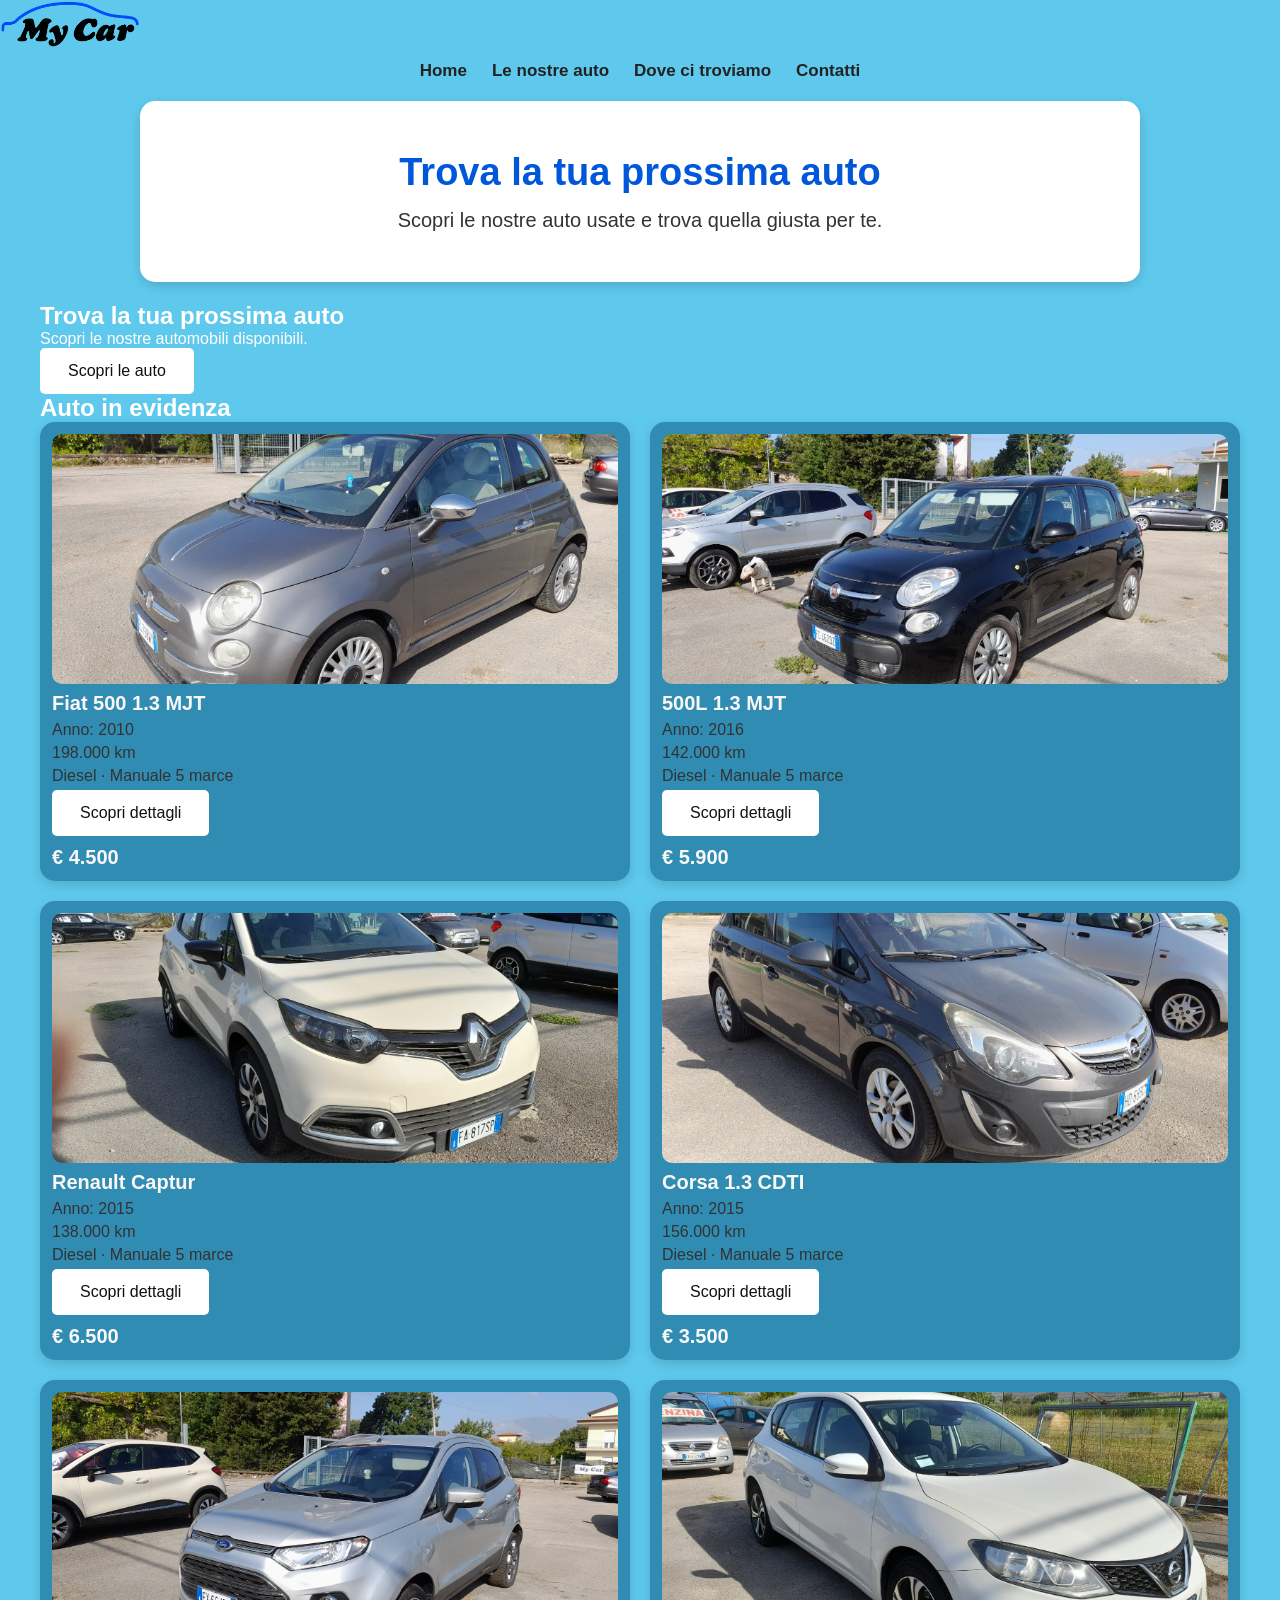
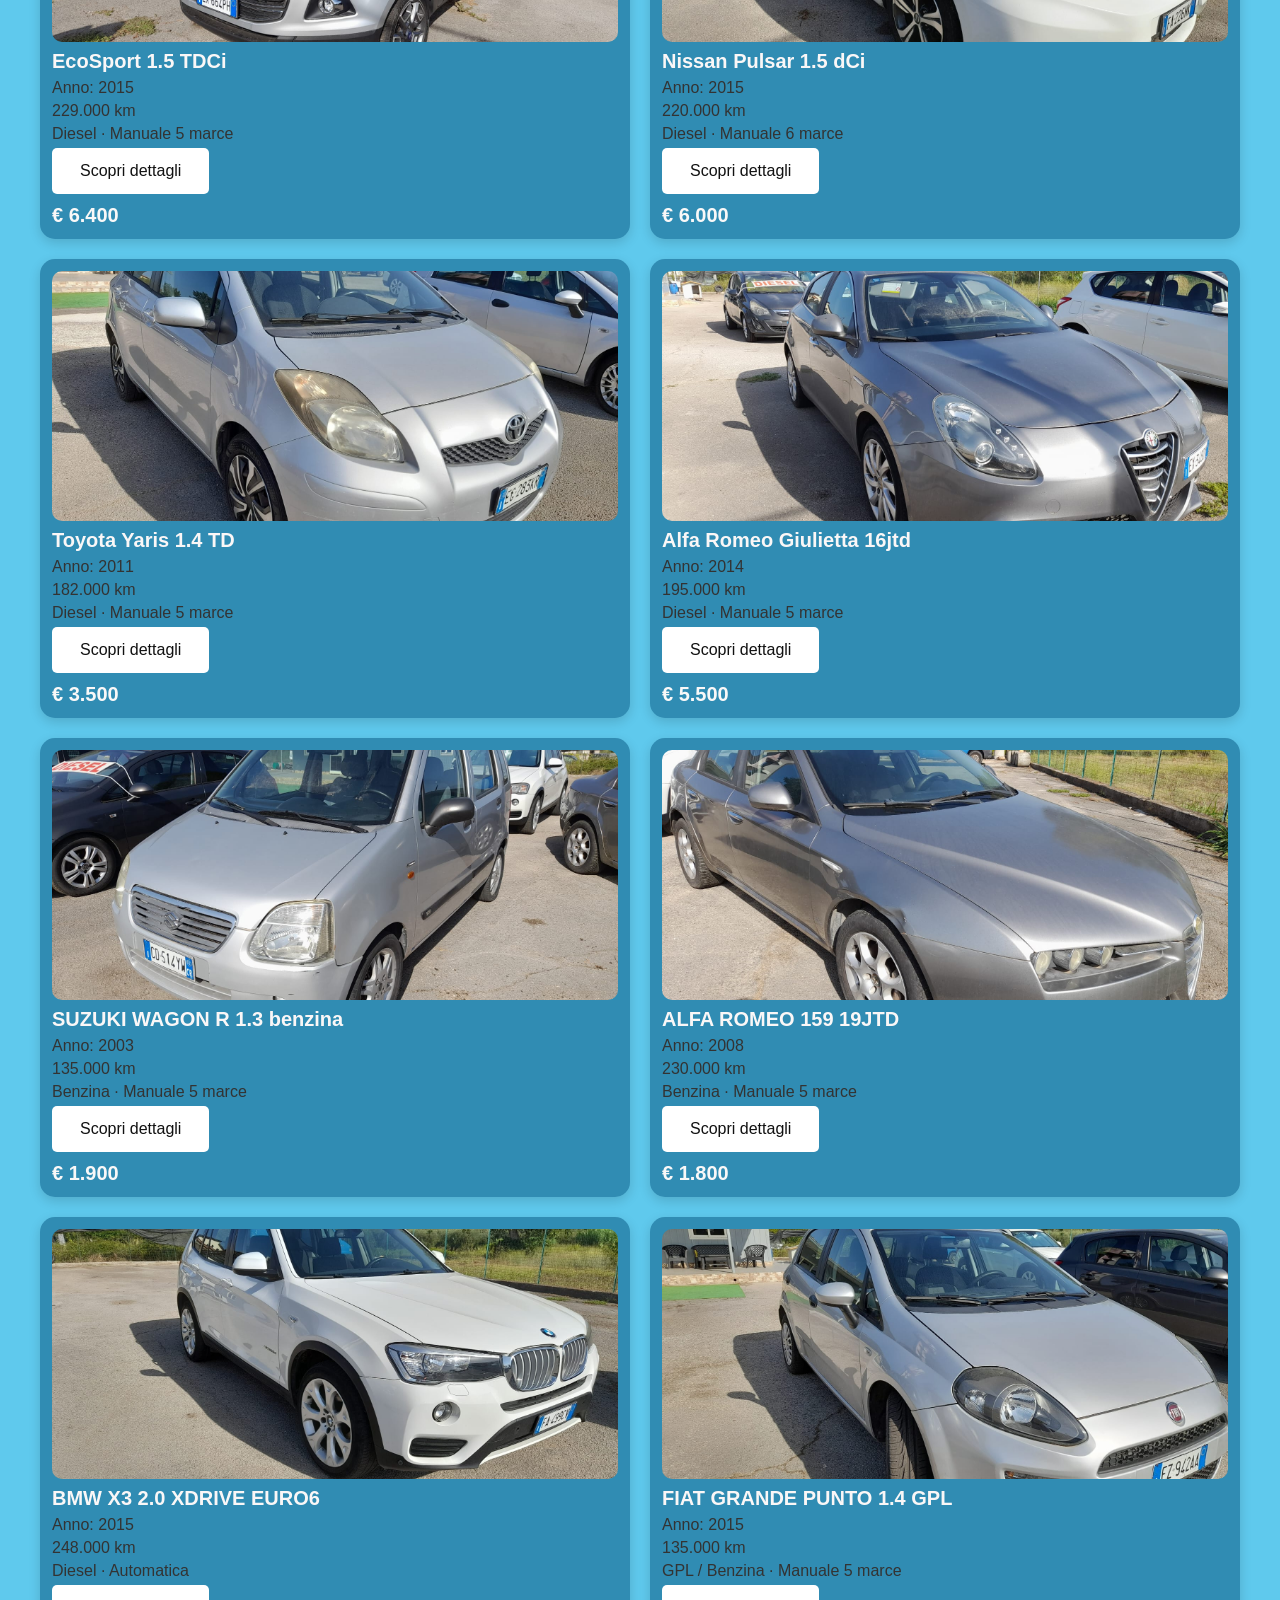
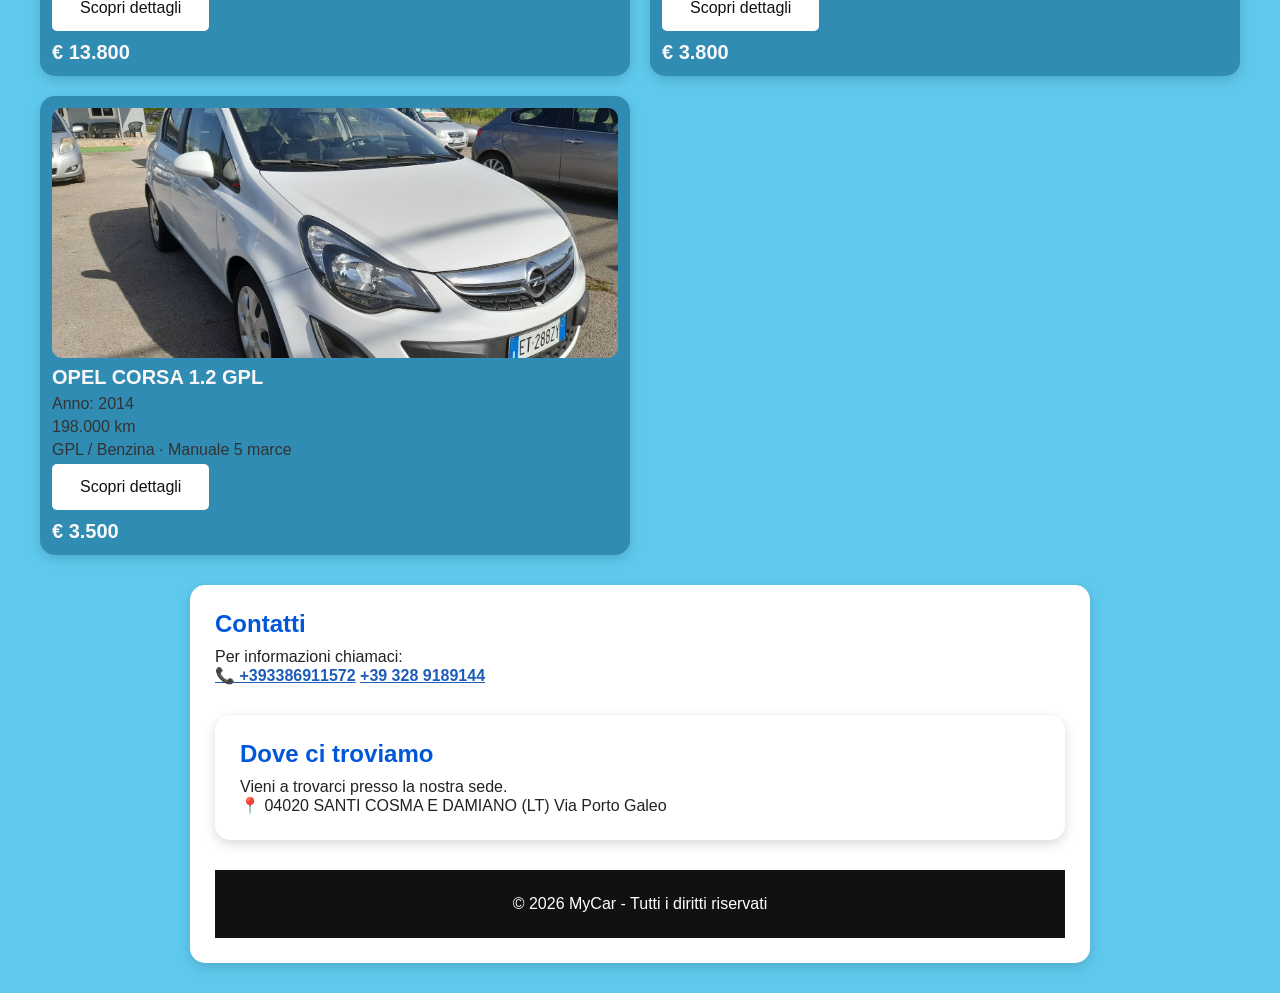
<file: index.html>
<!DOCTYPE html>
<html lang="it">
<head>
    <meta charset="UTF-8">
    <meta name="viewport" content="width=device-width, initial-scale=1.0">
    <title>MyCar - Auto usate e nuove</title>
<link rel="stylesheet" href="style.css"> 
</head>
<body>


<header id="home">
        <img src="logo.png" alt="MyCar" class="logo">

        <nav>
            <a href="#home">Home</a>
            <a href="#auto">Le nostre auto</a>
            <a href="#dove-ci-troviamo">Dove ci troviamo</a>
            <a href="#contatti">Contatti</a>
        </nav>
    </header>
    <section class="hero">
    <h1>Trova la tua prossima auto</h1>
    <p>Scopri le nostre auto usate e trova quella giusta per te.</p>
</section>

    <main>

        <h2>Trova la tua prossima auto</h2>
<p>Scopri le nostre automobili disponibili.</p>

<a href="#auto-in-evidenza">
    <button>Scopri le auto</button>
</a>
        </section>

        <section id="auto-in-evidenza">
            <h2>Auto in evidenza</h2>
            <div class="auto-grid">
                <div> 
               <a href="dettagli.html">
    <img src="500.jpg" alt="Fiat 500">
</a>
                <h3>Fiat 500 1.3 MJT</h3>
                <p>Anno: 2010</p>
                <p>198.000 km</p>
                <p>Diesel · Manuale 5 marce</p>
                <a href="dettagli500.html">
    <button>Scopri dettagli</button>
</a>
                <strong>€ 4.500</strong>
            </div>

            <div>
                <a href="dettagli500L.html">
    <img src="500L.jpg" alt="Fiat 500L">
</a>
                <h3>500L 1.3 MJT</h3>
                <p>Anno: 2016</p>
                <p>142.000 km</p>
                <p>Diesel · Manuale 5 marce</p>
                <a href="dettagli500L.html">
    <button>Scopri dettagli</button>
</a>
                <strong>€ 5.900</strong>
</div>

<div>
    <img src="captur bianca.jpg" alt="Renault Captur">

    <h3>Renault Captur</h3>

    <p>Anno: 2015</p>
    <p>138.000 km</p>
    <p>Diesel · Manuale 5 marce</p>

    <a href="dettaglicaptur.html">
        <button>Scopri dettagli</button>
    </a>

    <strong>€ 6.500</strong>
</div>

<div>
    <img src="Corsa.jpg" alt="Corsa 1.3 CDTI">

    <h3>Corsa 1.3 CDTI</h3>

    <p>Anno: 2015</p>
    <p>156.000 km</p>
    <p>Diesel · Manuale 5 marce</p>

    <a href="dettagliCorsa.html">
        <button>Scopri dettagli</button>
    </a>

    <strong>€ 3.500</strong>
</div>

<div>
    <img src="ECOsport.jpg" alt="Ford EcoSport 1.5 TDCi">

    <h3>EcoSport 1.5 TDCi</h3>

    <p>Anno: 2015</p>
    <p>229.000 km</p>
    <p>Diesel · Manuale 5 marce</p>

    <a href="dettagliFordEcosport.html">
        <button>Scopri dettagli</button>
    </a>

    <strong>€ 6.400</strong>
</div>

<div>
    <img src="NissanPulsar.jpg" alt="Nissan Pulsar 1.5 dCi">

    <h3>Nissan Pulsar 1.5 dCi</h3>

    <p>Anno: 2015</p>
    <p>220.000 km</p>
    <p>Diesel · Manuale 6 marce</p>

    <a href="dettagliNissanPulsar.html">
        <button>Scopri dettagli</button>
    </a>

    <strong>€ 6.000</strong>
</div>

<div>
    <img src="YARIS ESTERNO.jpg" alt="Toyota Yaris 1.4 TD">

    <h3> Toyota Yaris 1.4 TD</h3>

    <p>Anno: 2011</p>
    <p>182.000 km</p>
    <p>Diesel · Manuale 5 marce</p>

    <a href="dettagliYaris.html">
        <button>Scopri dettagli</button>
    </a>

    <strong>€ 3.500</strong>
</div>

<div>
    <img src="ALFA GIULIETTA ESTERNO.jpg" alt="Alfa Romeo Giulietta 16jtd">

    <h3>Alfa Romeo Giulietta 16jtd</h3>

    <p>Anno: 2014</p>
    <p>195.000 km</p>
    <p>Diesel · Manuale 5 marce</p>

    <a href="dettagliAlfaRomeoGiulietta.html">
        <button>Scopri dettagli</button>
    </a>

    <strong>€ 5.500</strong>
</div>


<div>
    <img src="SUZUKI WAGONR ESTERNO.jpg" alt="SUZUKI WAGON R 1.3">

    <h3>SUZUKI WAGON R 1.3 benzina</h3>

    <p>Anno: 2003</p>
    <p>135.000 km</p>
    <p>Benzina · Manuale 5 marce</p>

    <a href="dettagliSuzukiWagonR.html">
        <button>Scopri dettagli</button>
    </a>

    <strong>€ 1.900</strong>
</div>

<div>
    <img src="ALFA ROMEO 159 esterno lato.jpg" alt="ALFA ROMEO 159">

    <h3>ALFA ROMEO 159 19JTD</h3>

    <p>Anno: 2008</p>
    <p>230.000 km</p>
    <p>Benzina · Manuale 5 marce</p>

    <a href="dettagliALFAROMEO159.html">
        <button>Scopri dettagli</button>
    </a>

    <strong>€ 1.800</strong>
</div>

<div>
    <img src="BMW X3 2.0.jpg" alt="BMW X3 2.0 XDRIVE EURO6">

    <h3>BMW X3 2.0 XDRIVE EURO6</h3>

    <p>Anno: 2015</p>
    <p>248.000 km</p>
    <p>Diesel · Automatica</p>

    <a href="dettagliBMWX32.0XDRIVE.html">
        <button>Scopri dettagli</button>
    </a>

    <strong>€ 13.800</strong>
</div>

<div>
    <img src="FIAT GRANDE PUNTO ESTERNO.jpg" alt="FIAT GRANDE PUNTO 1.4 GPL">

    <h3>FIAT GRANDE PUNTO 1.4 GPL</h3>

    <p>Anno: 2015</p>
    <p>135.000 km</p>
    <p>GPL / Benzina · Manuale 5 marce</p>

    <a href="dettagligrandepunto1.4gpl.html">
        <button>Scopri dettagli</button>
    </a>

    <strong>€ 3.800</strong>
</div>

<div>
    <img src="OPEL CORSA 12 GPL.jpg" alt="OPEL CORSA 1.2 GPL">

    <h3>OPEL CORSA 1.2 GPL</h3>

    <p>Anno: 2014</p>
    <p>198.000 km</p>
    <p>GPL / Benzina · Manuale 5 marce</p>

    <a href="dettagliOPEL CORSA 12 GPL.html">
        <button>Scopri dettagli</button>
    </a>

    <strong>€ 3.500</strong>
</div>
        </section>

    </main>
    <section id="contatti">
    <h2>Contatti</h2>
    <p>Per informazioni chiamaci:</p>
<a href="tel:+393386911572">📞 +393386911572</a>
<a href="tel:+393289189144">+39 328 9189144</a>
    <section id="dove-ci-troviamo">
    <h2>Dove ci troviamo</h2>
    <p>Vieni a trovarci presso la nostra sede.</p>
    <p>📍  04020 SANTI COSMA E DAMIANO (LT) Via Porto Galeo</p>
</section>

    <footer>
        <p>© 2026 MyCar - Tutti i diritti riservati</p>
    </footer>

</section>
</body>
</html>
</file>
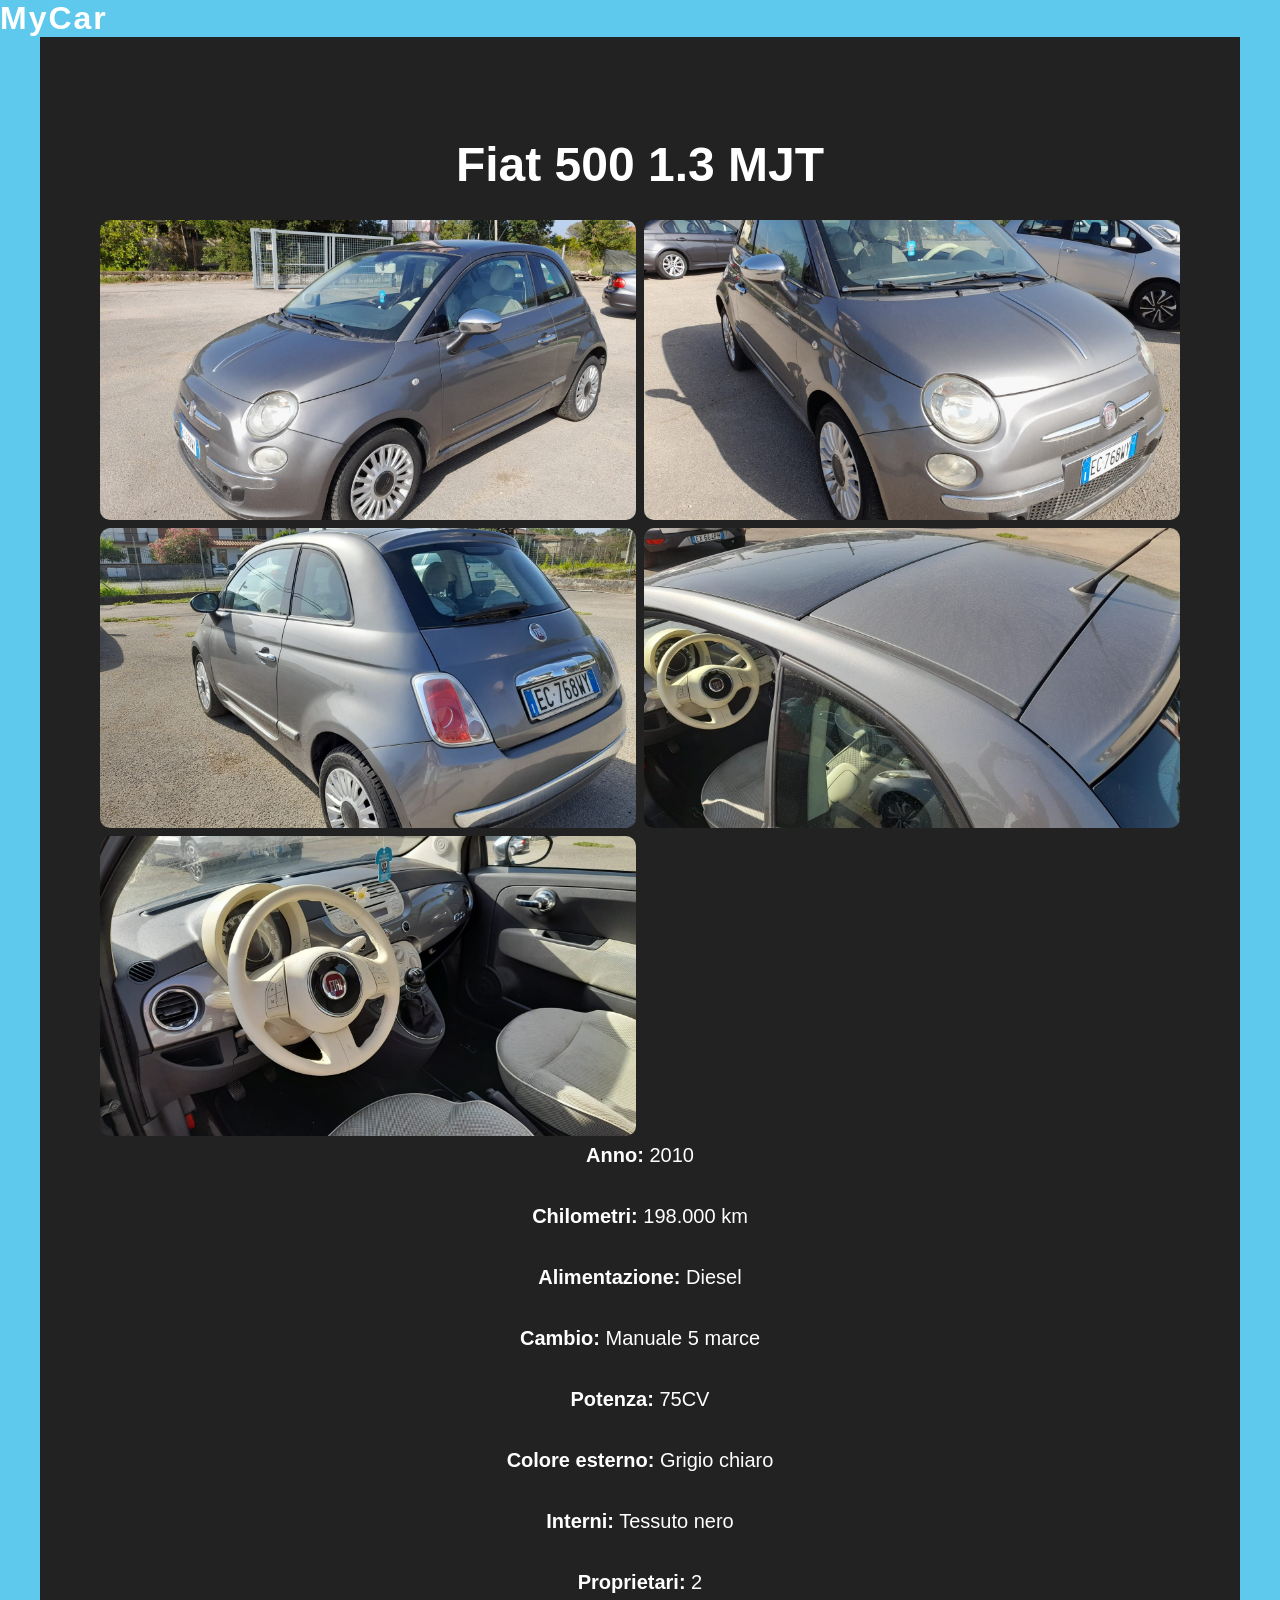
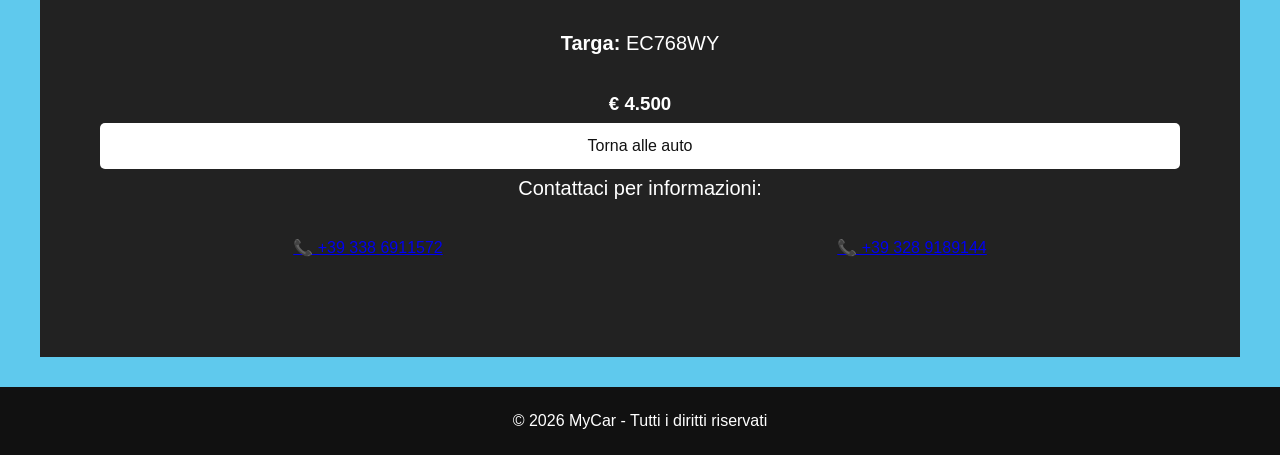
<file: dettagli500.html>
<!DOCTYPE html>
<html lang="it">

<head>
    <meta charset="UTF-8">
    <meta name="viewport" content="width=device-width, initial-scale=1.0">
    <title>MyCar - Fiat 500</title>
    <link rel="stylesheet" href="style.css">
</head>

<body>

    <header>
        <h1>MyCar</h1>
    </header>

    <main>

        <section>
            <h2>Fiat 500 1.3 MJT</h2>

           <img src="500.jpg" alt="Fiat 500" class="car-detail-image">
           <img src="500 ESTERNO FRONTE.jpg" alt="Fiat 500" class="car-detail-image">
           <img src="500 retro lato.jpg" alt="Fiat 500" class="car-detail-image">
           <img src="500 SOPRA.jpg" alt="Fiat 500" class="car-detail-image">
           <img src="500 INTERNO 1.jpg" alt="Fiat 500" class="car-detail-image">




            <p><strong>Anno:</strong> 2010</p>
            <p><strong>Chilometri:</strong> 198.000 km</p>
            <p><strong>Alimentazione:</strong> Diesel</p>
            <p><strong>Cambio:</strong> Manuale 5 marce</p>
            <p><strong>Potenza:</strong> 75CV</p>
            <p><strong>Colore esterno:</strong> Grigio chiaro</p>
            <p><strong>Interni:</strong> Tessuto nero</p>
            <p><strong>Proprietari:</strong> 2</p>
            <p><strong>Targa:</strong> EC768WY</p>

            <h3>€ 4.500</h3>

            <button onclick="history.back()">Torna alle auto</button>
           <p>Contattaci per informazioni:</p>

    <a href="tel:+393386911572">
        📞 +39 338 6911572
    </a>

    <a href="tel:+393289189144">
        📞 +39 328 9189144
    </a>
</div>
        </section>

    </main>

    <footer>
        <p>© 2026 MyCar - Tutti i diritti riservati</p>
    </footer>

</body>

</html>
</file>
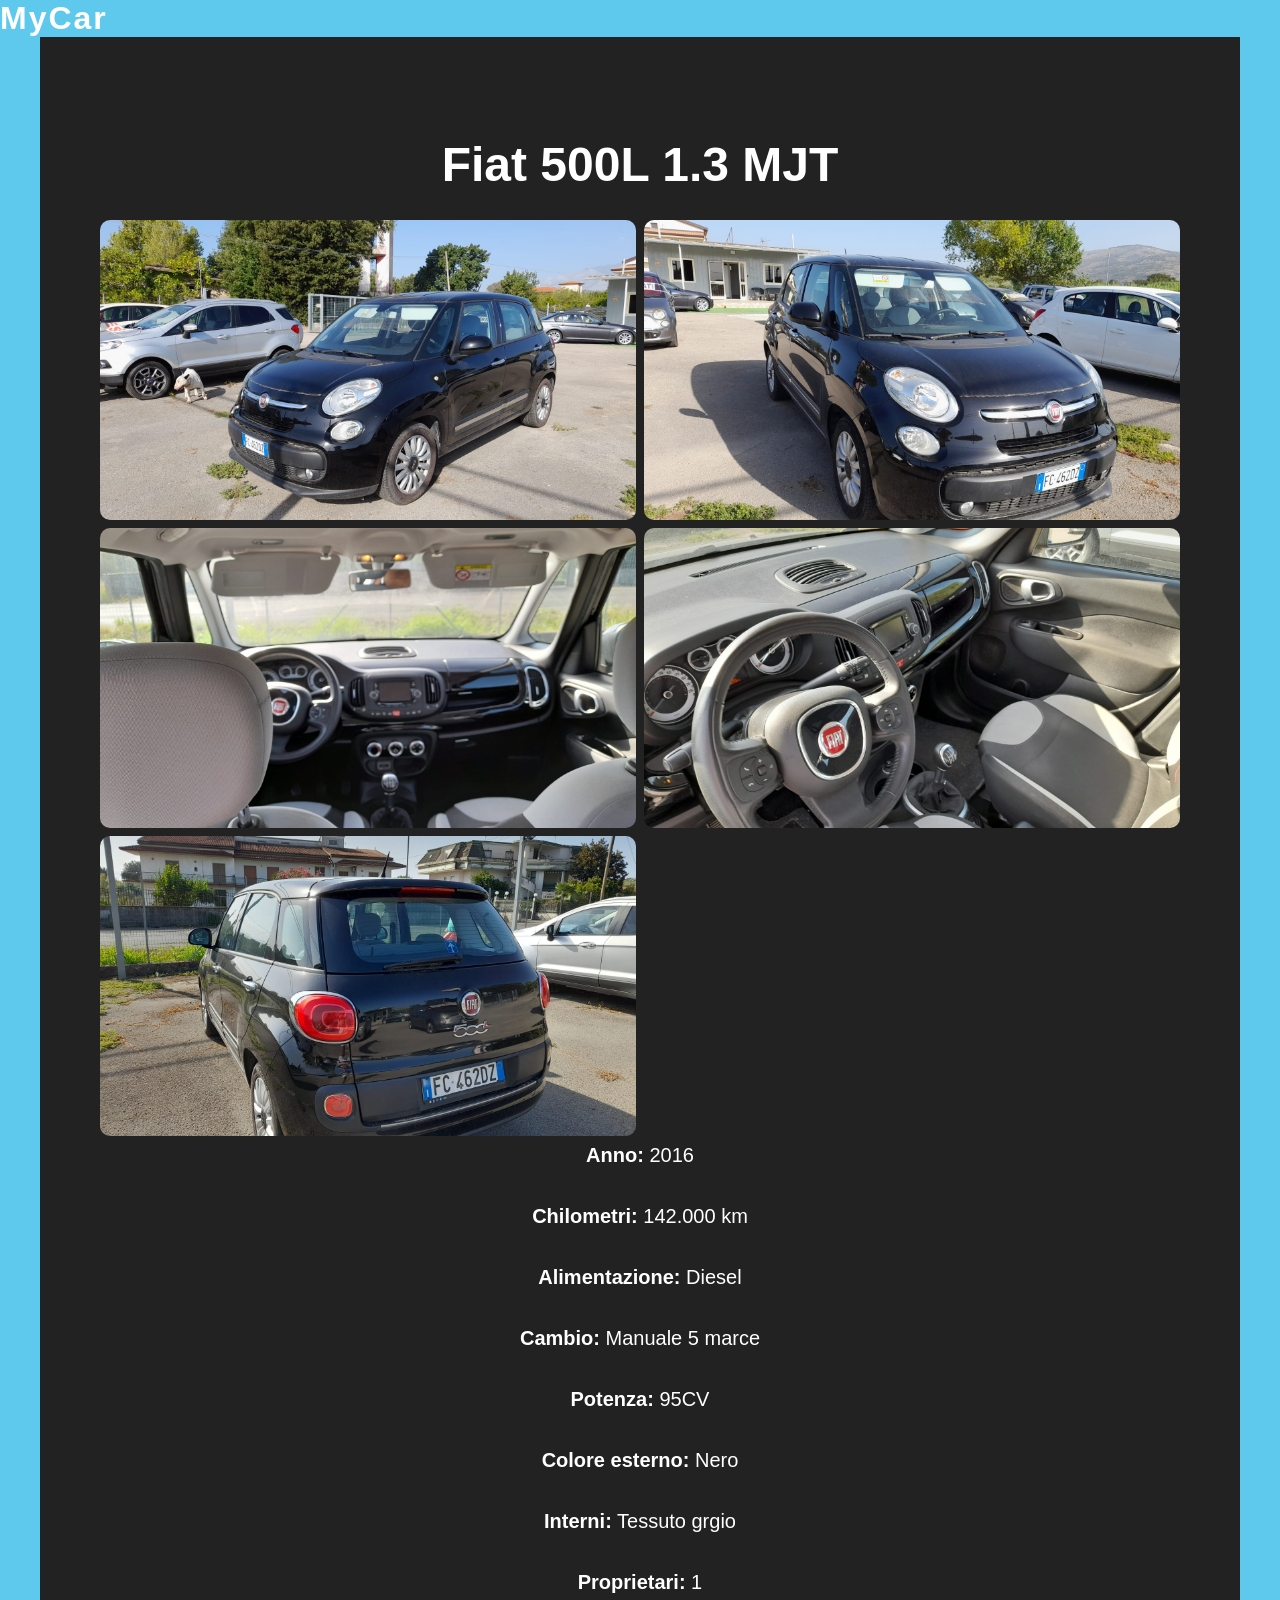
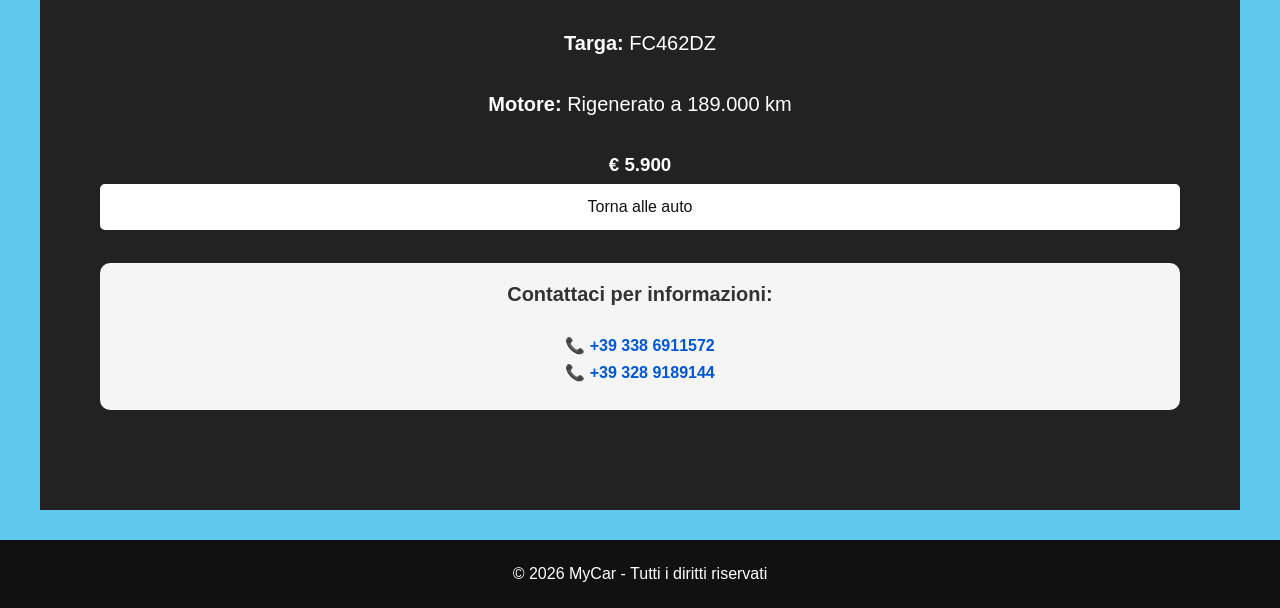
<file: dettagli500L.html>
<!DOCTYPE html>
<html lang="it">

<head>
    <meta charset="UTF-8">
    <meta name="viewport" content="width=device-width, initial-scale=1.0">
    <title>MyCar - Fiat 500L</title>
    <link rel="stylesheet" href="style.css">
</head>

<body>

    <header>
        <h1>MyCar</h1>
    </header>

    <main>

        <section>
            <h2>Fiat 500L 1.3 MJT</h2>

<img src="500L.jpg" alt="Fiat 500L" class="car-detail-image">
<img src="500L ESTERNO FRONTE.jpg" alt="Fiat 500L" class="car-detail-image">
<img src="500L INTERNI.jpg" alt="Fiat 500L" class="car-detail-image">
<img src="500L INTERNI2.jpg" alt="Fiat 500L" class="car-detail-image">
<img src="500L ESTERNO RETRO.jpg" alt="Fiat 500L" class="car-detail-image">




            <p><strong>Anno:</strong> 2016</p>
            <p><strong>Chilometri:</strong> 142.000 km</p>
            <p><strong>Alimentazione:</strong> Diesel</p>
            <p><strong>Cambio:</strong> Manuale 5 marce</p>
            <p><strong>Potenza:</strong>  95CV</p>
            <p><strong>Colore esterno:</strong> Nero</p>
            <p><strong>Interni:</strong> Tessuto grgio</p>
            <p><strong>Proprietari:</strong> 1</p>
            <p><strong>Targa:</strong> FC462DZ</p>
            <p><strong>Motore:</strong> Rigenerato a 189.000 km</p>


            <h3>€ 5.900</h3>

            <button onclick="history.back()">Torna alle auto</button>
            <div class="contatti-auto">
   <p>Contattaci per informazioni:</p>

    <a href="tel:+393386911572">
        📞 +39 338 6911572
    </a>

    <a href="tel:+393289189144">
        📞 +39 328 9189144
    </a>
</div>
        </section>

    </main>

    <footer>
        <p>© 2026 MyCar - Tutti i diritti riservati</p>
    </footer>

</body>

</html>
</file>
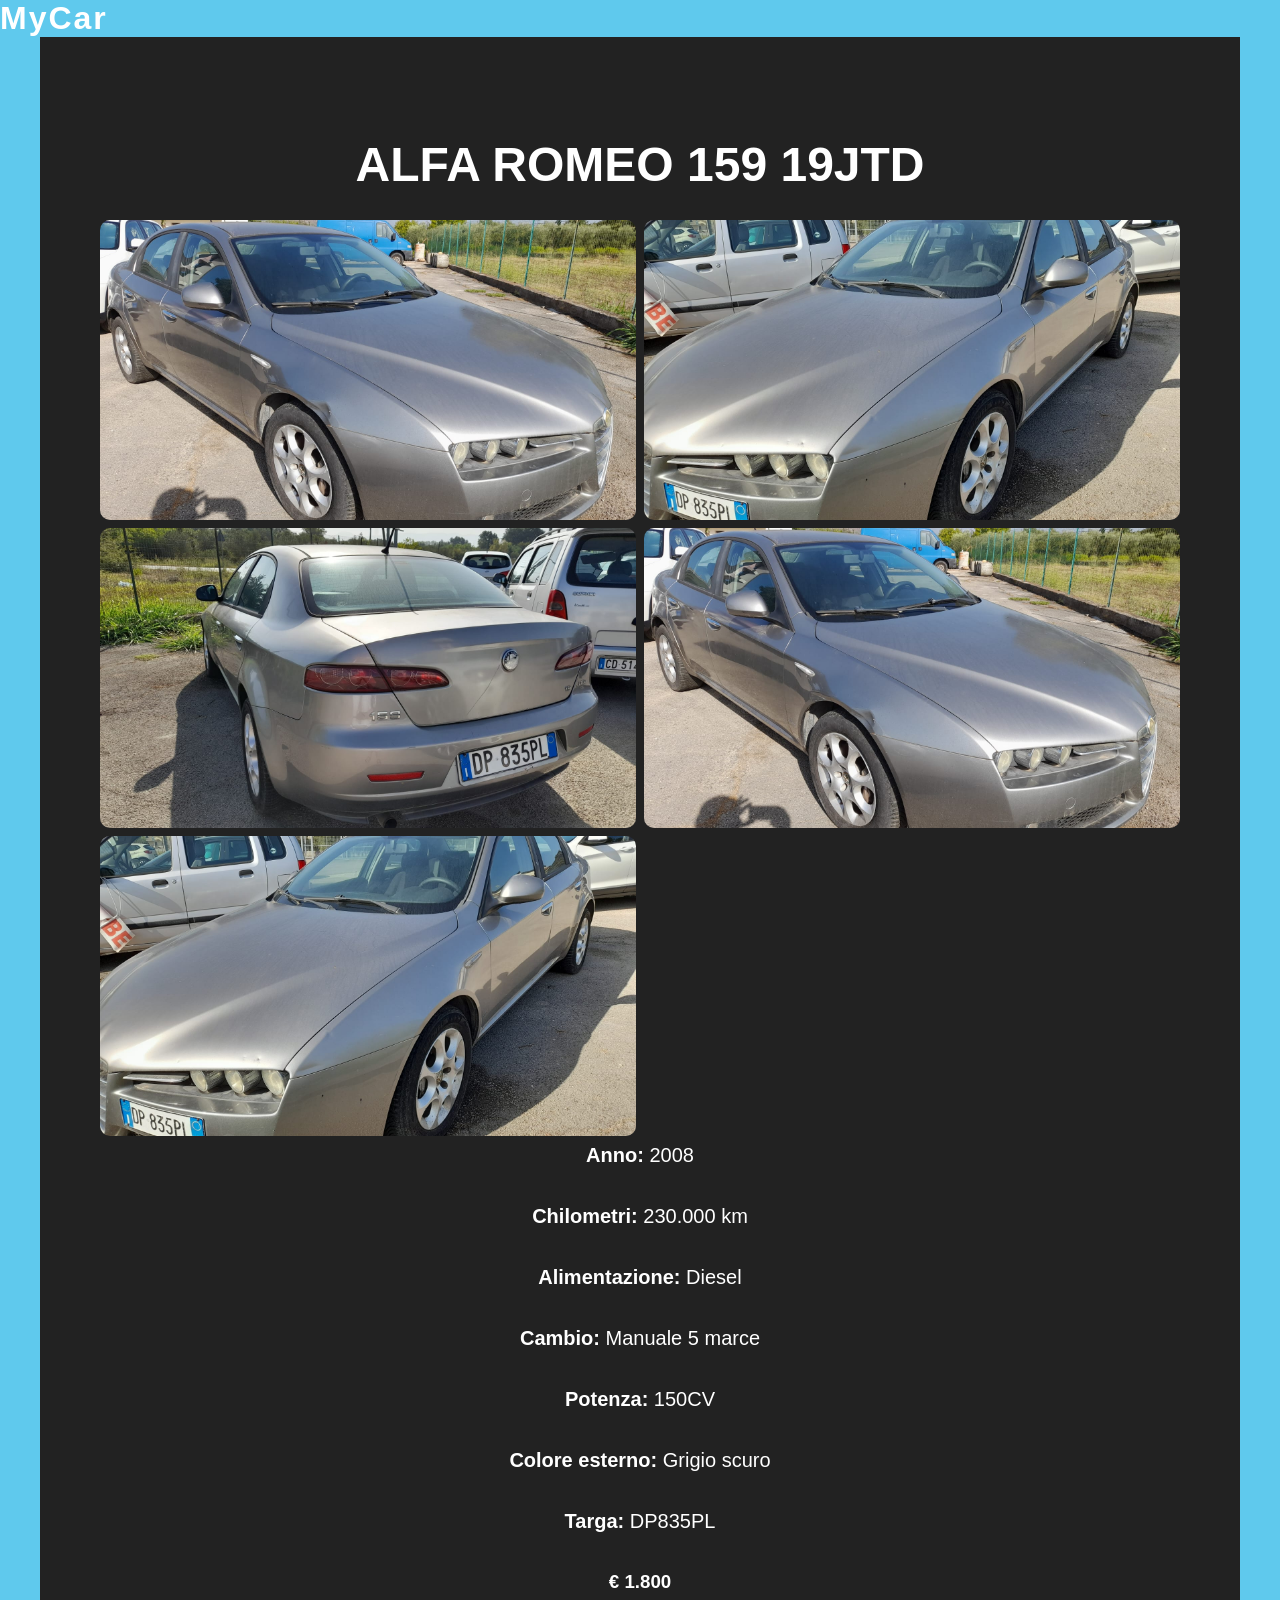
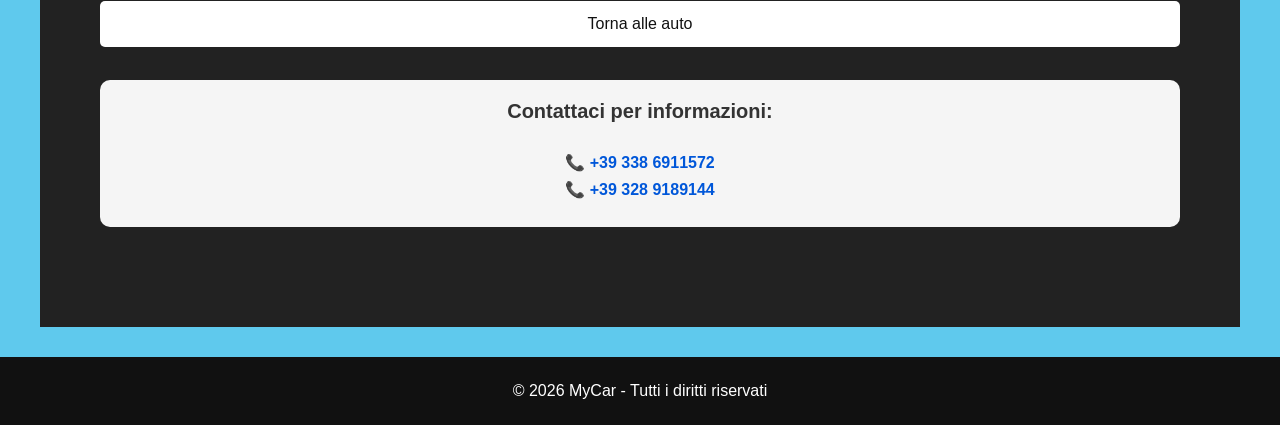
<file: dettagliALFAROMEO159.html>
<!DOCTYPE html>
<html lang="it">

<head>
    <meta charset="UTF-8">
    <meta name="viewport" content="width=device-width, initial-scale=1.0">
    <title>MyCar -  ALFA ROMEO 159  19JTD</title>
    <link rel="stylesheet" href="style.css">
</head>

<body>

    <header>
        <h1>MyCar</h1>
    </header>

    <main>

        <section>
            <h2>ALFA ROMEO 159 19JTD</h2>

<img src="ALFA ROMEO 159 esterno lato.jpg" alt="ALFA ROMEO 159" class="car-detail-image">
<img src="ALFA ROMEO 159 esterno lato2.jpg" alt="ALFA ROMEO 159" class="car-detail-image">
<img src="ALFA ROMEO 159 esterno RETRO.jpg" alt="ALFA ROMEO 159" class="car-detail-image">
<img src="ALFA ROMEO 159 esterno lato.jpg" alt="ALFA ROMEO 159" class="car-detail-image">
<img src="ALFA ROMEO 159 esterno lato2.jpg" alt="ALFA ROMEO 159" class="car-detail-image">

            <p><strong>Anno:</strong> 2008</p>
            <p><strong>Chilometri:</strong> 230.000 km</p>
            <p><strong>Alimentazione:</strong> Diesel</p>
            <p><strong>Cambio:</strong> Manuale 5 marce</p>
            <p><strong>Potenza:</strong>  150CV</p>
            <p><strong>Colore esterno:</strong> Grigio scuro</p>
            <p><strong>Targa:</strong> DP835PL</p>

            <h3>€ 1.800</h3>

            <button onclick="history.back()">Torna alle auto</button>
            <div class="contatti-auto">
    <p>Contattaci per informazioni:</p>

    <a href="tel:+393386911572">
        📞 +39 338 6911572
    </a>

    <a href="tel:+393289189144">
        📞 +39 328 9189144
    </a>
</div>
        </section>

    </main>

    <footer>
        <p>© 2026 MyCar - Tutti i diritti riservati</p>
    </footer>

</body>

</html>
</file>
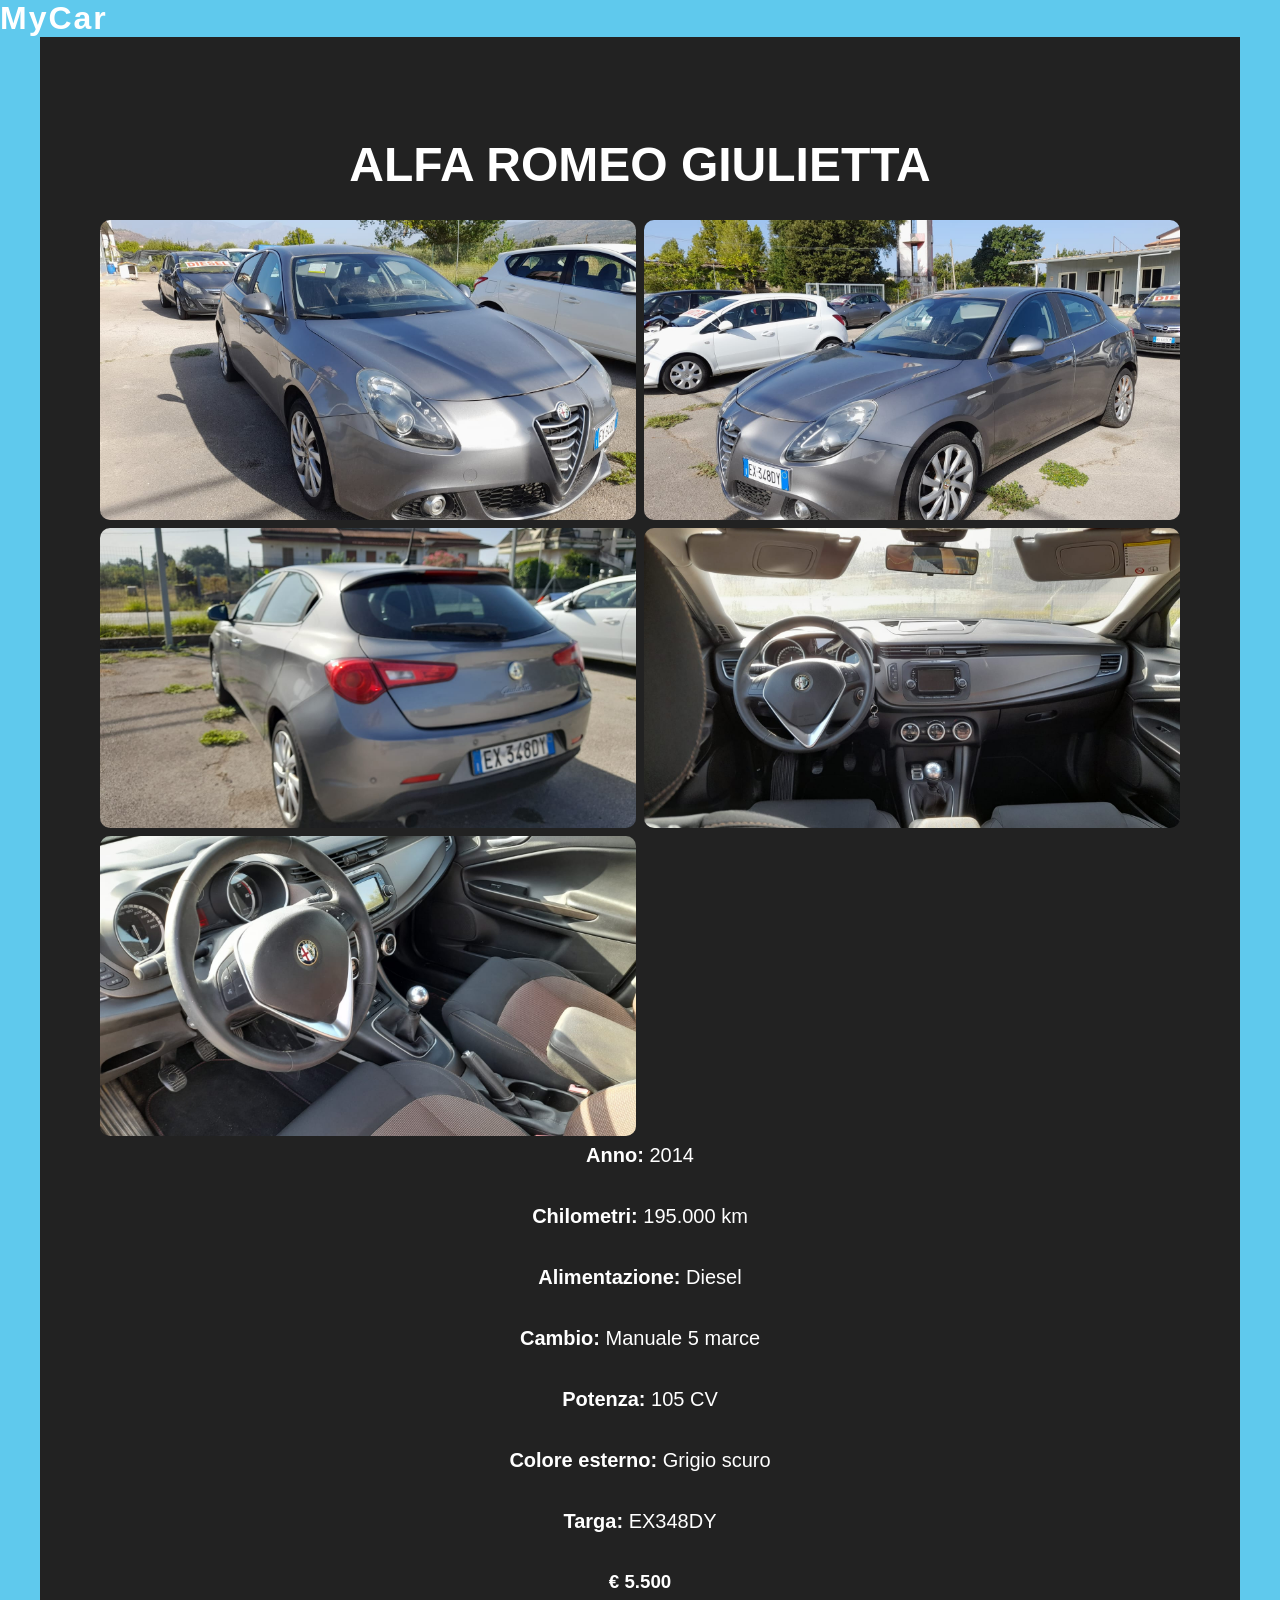
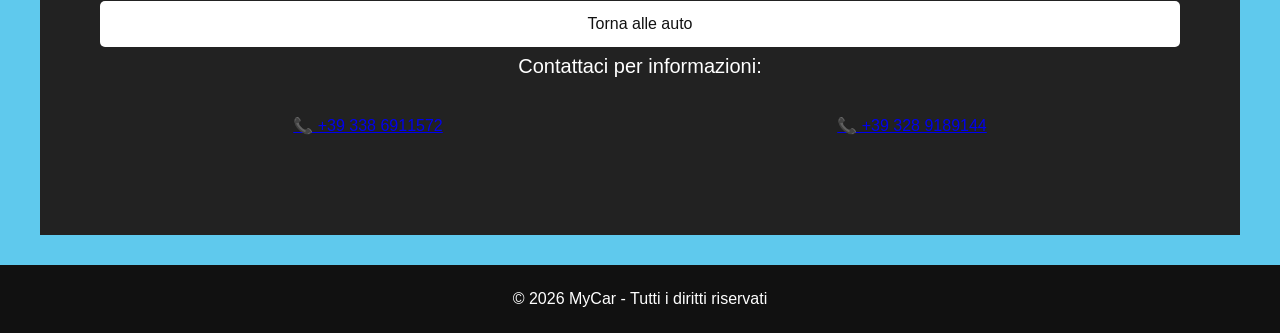
<file: dettagliAlfaRomeoGiulietta.html>
<!DOCTYPE html>
<html lang="it">

<head>
    <meta charset="UTF-8">
    <meta name="viewport" content="width=device-width, initial-scale=1.0">
    <title>MyCar - ALFA GIULIETTA</title>
    <link rel="stylesheet" href="style.css">
</head>

<body>

    <header>
        <h1>MyCar</h1>
    </header>

    <main>

        <section>
            <h2>ALFA ROMEO GIULIETTA</h2>

           <img src="ALFA GIULIETTA ESTERNO.jpg" alt="ALFA ROMEO GIULIETTA" class="car-detail-image">
           <img src="ALFA GIULIETTA ESTERNO LATO.jpg" alt="ALFA ROMEO GIULIETTA" class="car-detail-image">
           <img src="ALFA GIULIETTA retro.jpg" alt="ALFA ROMEO GIULIETTA" class="car-detail-image">
           <img src="ALFA GIULIETTA interno.jpg" alt="ALFA ROMEO GIULIETTA" class="car-detail-image">
           <img src="ALFA GIULIETTA interno2.jpg" alt="ALFA ROMEO GIULIETTA" class="car-detail-image">




            <p><strong>Anno:</strong> 2014</p>
            <p><strong>Chilometri:</strong> 195.000 km</p>
            <p><strong>Alimentazione:</strong> Diesel</p>
            <p><strong>Cambio:</strong> Manuale 5 marce</p>
            <p><strong>Potenza:</strong> 105 CV</p>
            <p><strong>Colore esterno:</strong> Grigio scuro</p>
            <p><strong>Targa:</strong> EX348DY</p>

            <h3>€ 5.500</h3>

            <button onclick="history.back()">Torna alle auto</button>
           <p>Contattaci per informazioni:</p>

    <a href="tel:+393386911572">
        📞 +39 338 6911572
    </a>

    <a href="tel:+393289189144">
        📞 +39 328 9189144
    </a>
</div>
        </section>

    </main>

    <footer>
        <p>© 2026 MyCar - Tutti i diritti riservati</p>
    </footer>

</body>

</html>
</file>
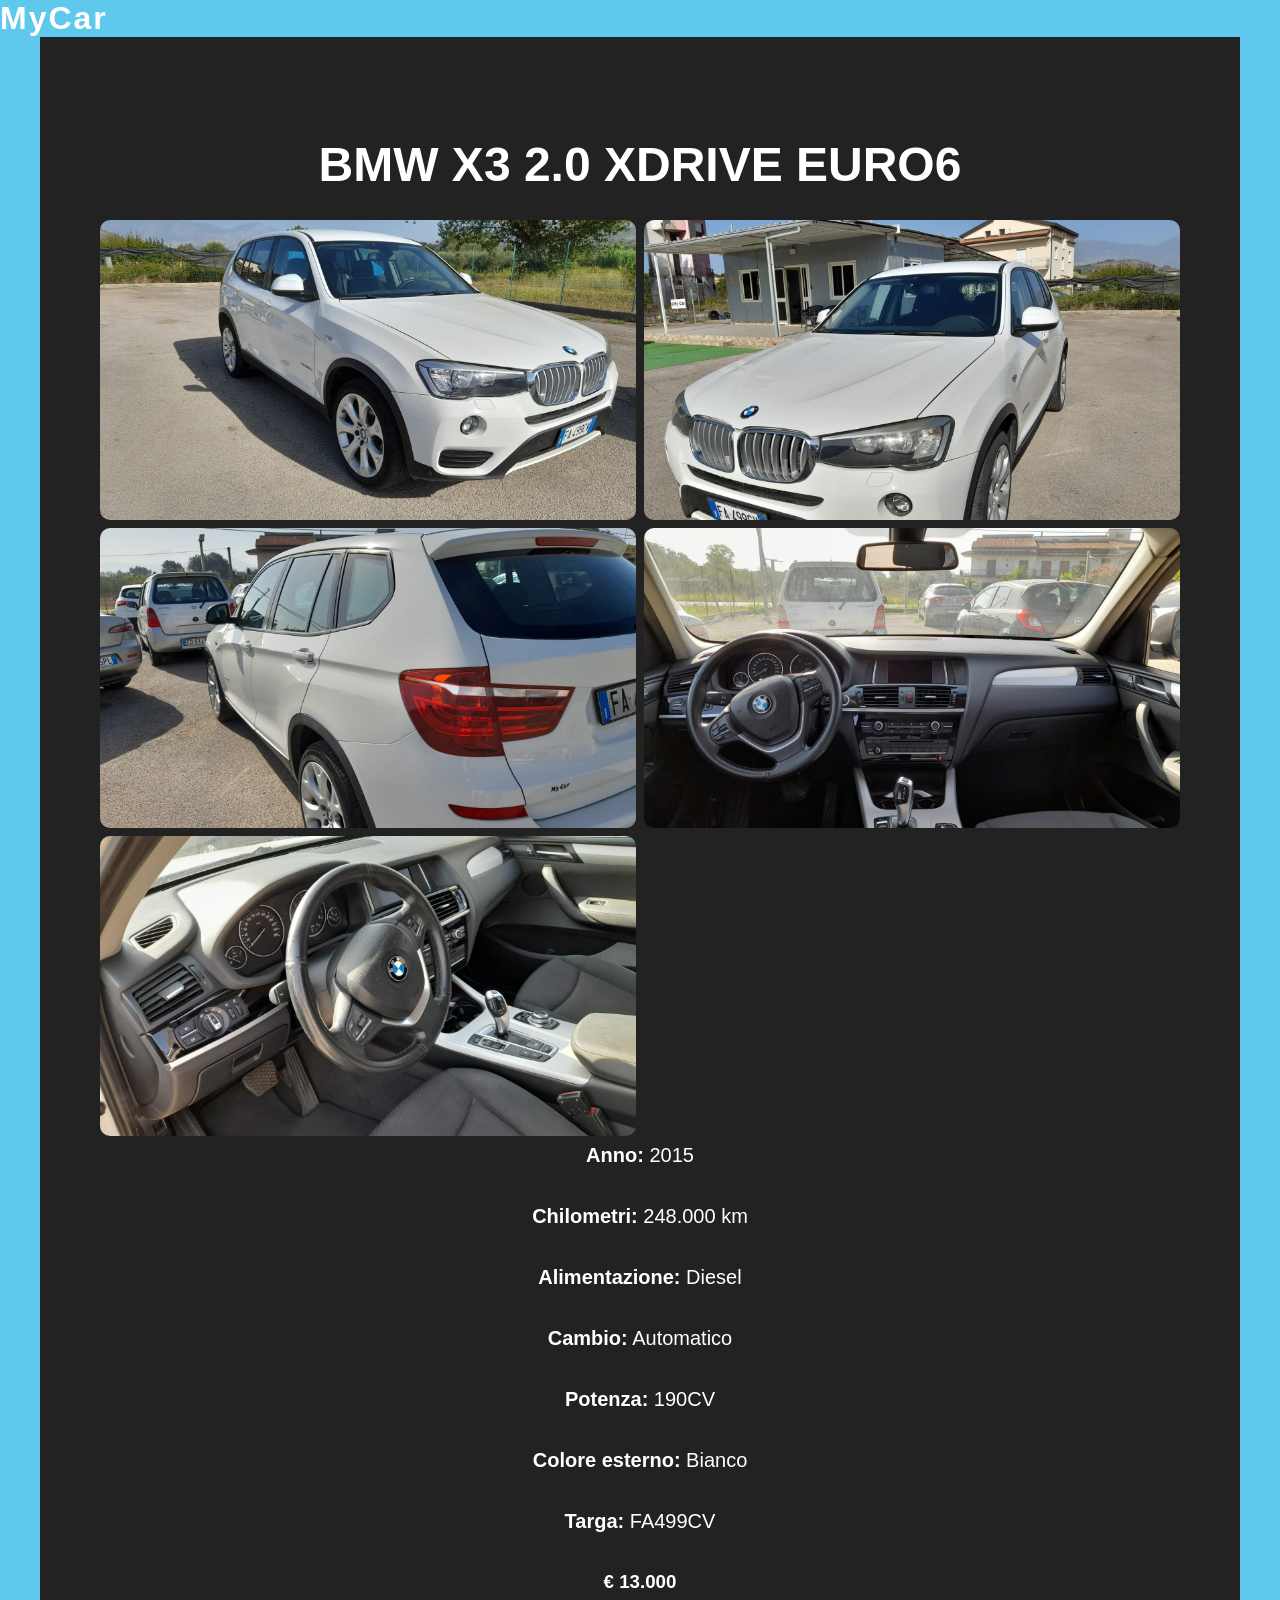
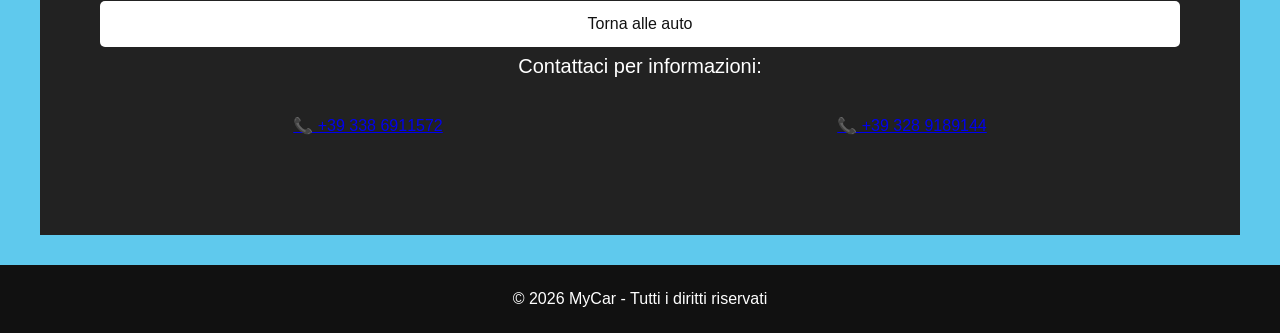
<file: dettagliBMWX32.0XDRIVE.html>
<!DOCTYPE html>
<html lang="it">

<head>
    <meta charset="UTF-8">
    <meta name="viewport" content="width=device-width, initial-scale=1.0">
    <title>MyCar - BMW X3 2.0 XDRIVE EURO6</title>
    <link rel="stylesheet" href="style.css">
</head>

<body>

    <header>
        <h1>MyCar</h1>
    </header>

    <main>

        <section>
            <h2>BMW X3 2.0 XDRIVE EURO6</h2>

           <img src="BMW X3 2.0.jpg" alt="BMW X3 2.0 XDRIVE EURO6" class="car-detail-image">
           <img src="BMW X3 2.0 esterno lato.jpg" alt="BMW X3 2.0 XDRIVE EURO6" class="car-detail-image">
           <img src="BMW X3 2.0 esterno retro lato.jpg" alt="BMW X3 2.0 XDRIVE EURO6" class="car-detail-image">
           <img src="BMW X3 2.0 interno.jpg" alt="BMW X3 2.0 XDRIVE EURO6" class="car-detail-image">
           <img src="BMW X3 2.0 interno2.jpg" alt="BMW X3 2.0 XDRIVE EURO6" class="car-detail-image">




            <p><strong>Anno:</strong> 2015</p>
            <p><strong>Chilometri:</strong> 248.000 km</p>
            <p><strong>Alimentazione:</strong> Diesel</p>
            <p><strong>Cambio:</strong> Automatico</p>
            <p><strong>Potenza:</strong> 190CV</p>
            <p><strong>Colore esterno:</strong>  Bianco</p>
            <p><strong>Targa:</strong> FA499CV</p>

            <h3>€ 13.000</h3>

            <button onclick="history.back()">Torna alle auto</button>
           <p>Contattaci per informazioni:</p>

    <a href="tel:+393386911572">
        📞 +39 338 6911572
    </a>

    <a href="tel:+393289189144">
        📞 +39 328 9189144
    </a>
</div>
        </section>

    </main>

    <footer>
        <p>© 2026 MyCar - Tutti i diritti riservati</p>
    </footer>

</body>

</html>
</file>
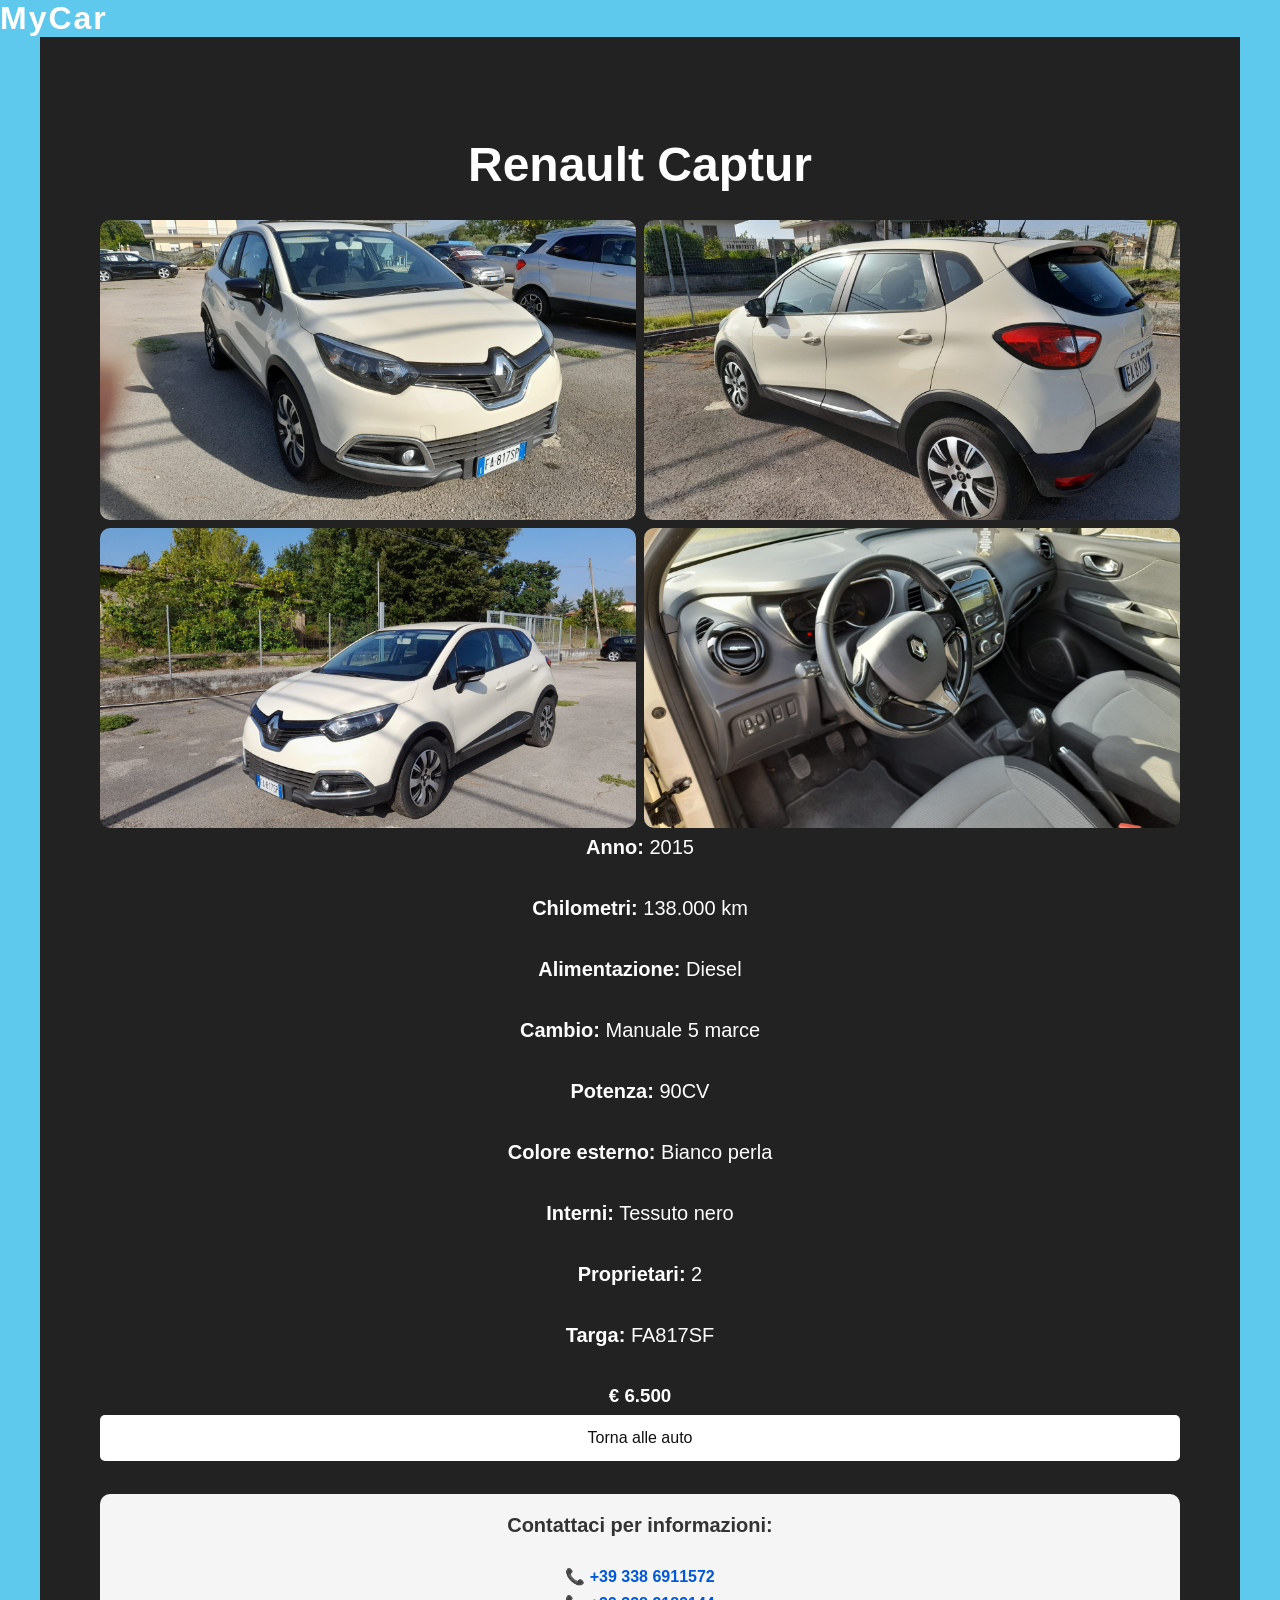
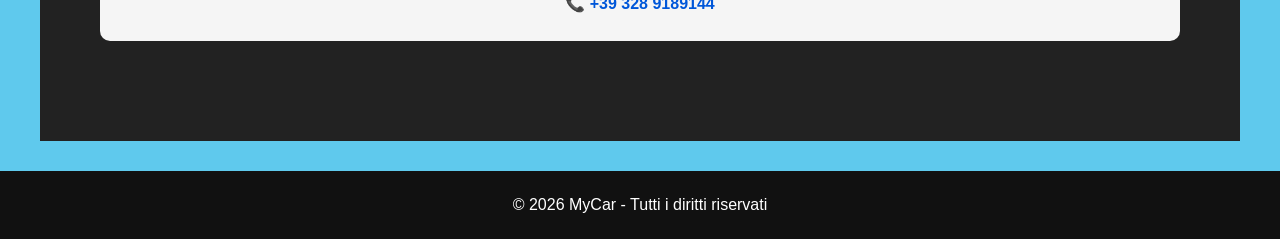
<file: dettaglicaptur.html>
<!DOCTYPE html>
<html lang="it">

<head>
    <meta charset="UTF-8">
    <meta name="viewport" content="width=device-width, initial-scale=1.0">
    <title>MyCar - Renault Captur</title>
    <link rel="stylesheet" href="style.css">
</head>

<body>

    <header>
        <h1>MyCar</h1>
    </header>

    <main>

        <section>
            <h2>Renault Captur</h2>

<img src="captur bianca.jpg" alt="Renault captur" class="car-detail-image">
<img src="captur retro.jpeg" alt="Renault captur" class="car-detail-image">
<img src="captur esterno.jpeg" alt="Renault captur" class="car-detail-image">
<img src="captur interni.jpeg" alt="Renault captur" class="car-detail-image">

            <p><strong>Anno:</strong> 2015</p>
            <p><strong>Chilometri:</strong> 138.000 km</p>
            <p><strong>Alimentazione:</strong> Diesel</p>
            <p><strong>Cambio:</strong> Manuale 5 marce</p>
            <p><strong>Potenza:</strong>  90CV</p>
            <p><strong>Colore esterno:</strong> Bianco perla</p>
            <p><strong>Interni:</strong> Tessuto nero</p>
            <p><strong>Proprietari:</strong> 2</p>
            <p><strong>Targa:</strong> FA817SF</p>

            <h3>€ 6.500</h3>

            <button onclick="history.back()">Torna alle auto</button>
            <div class="contatti-auto">
    <p>Contattaci per informazioni:</p>

    <a href="tel:+393386911572">
        📞 +39 338 6911572
    </a>

    <a href="tel:+393289189144">
        📞 +39 328 9189144
    </a>
</div>
        </section>

    </main>

    <footer>
        <p>© 2026 MyCar - Tutti i diritti riservati</p>
    </footer>

</body>

</html>
</file>
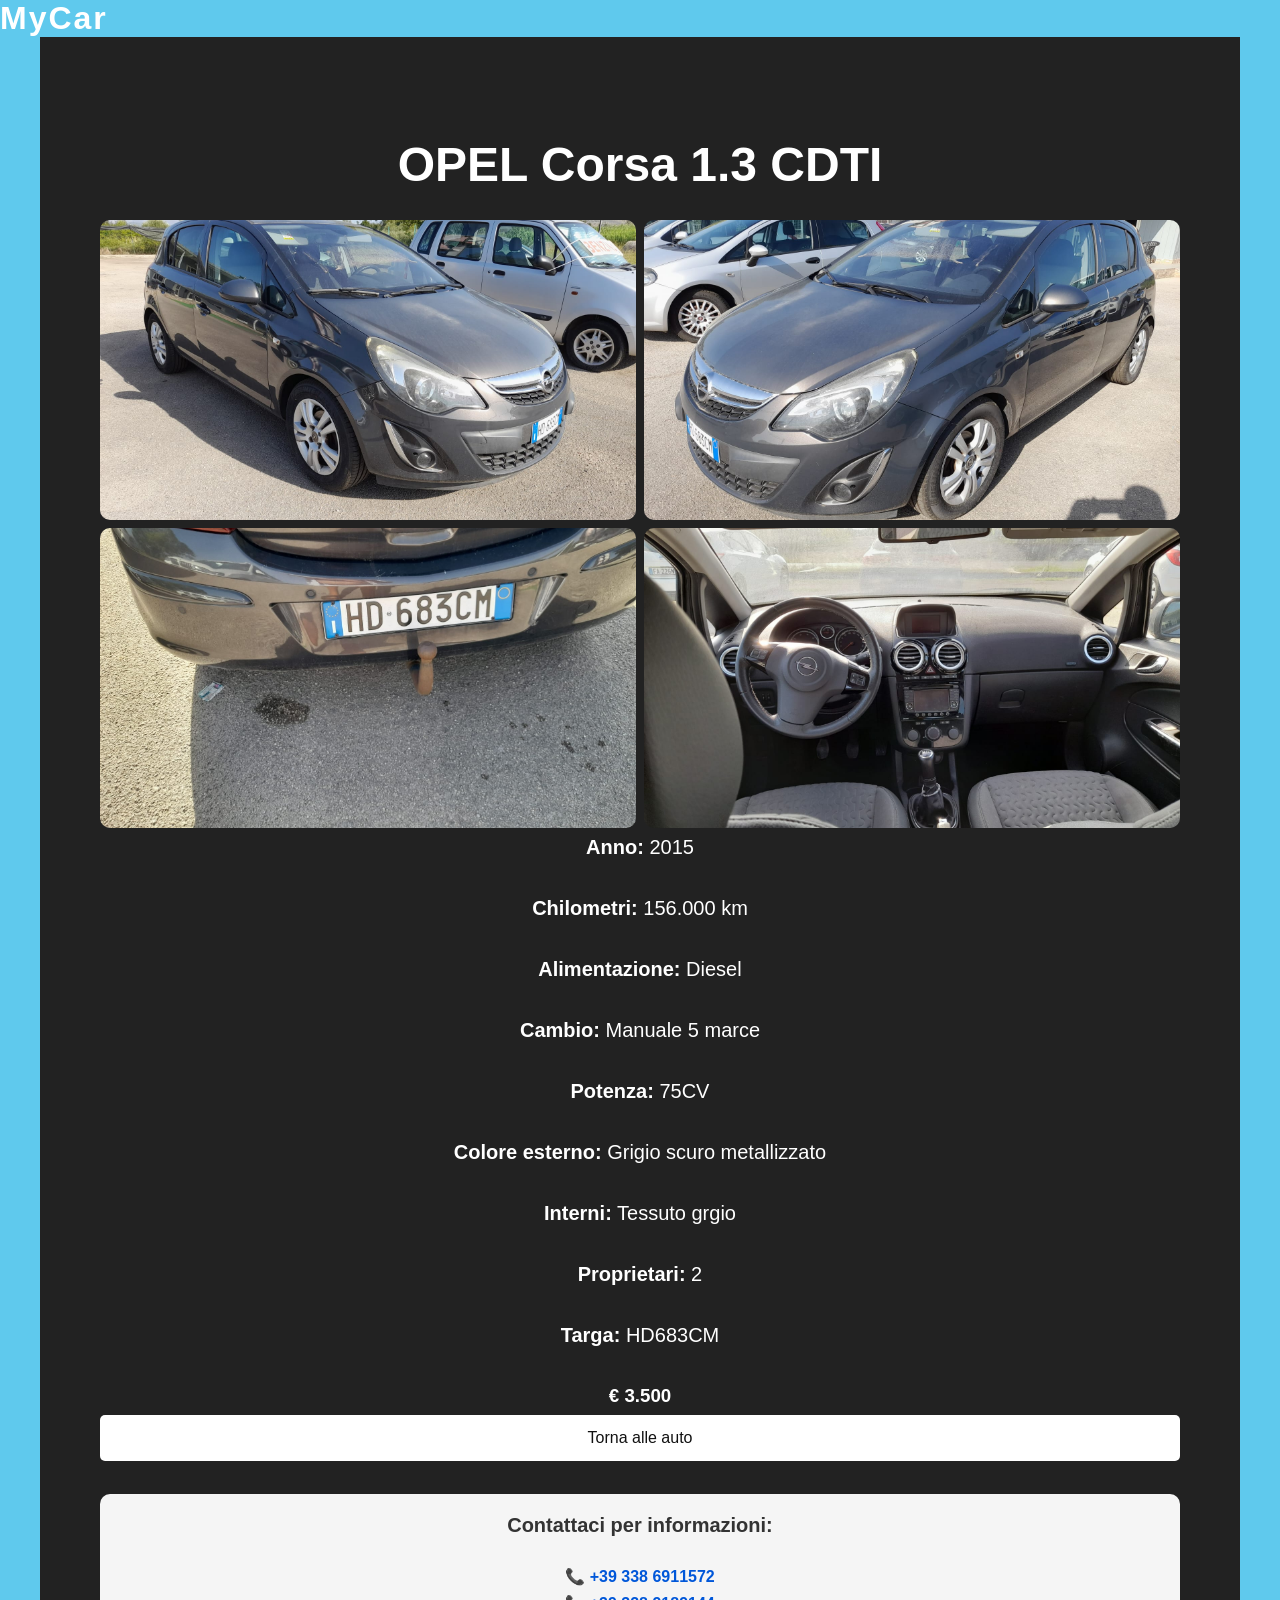
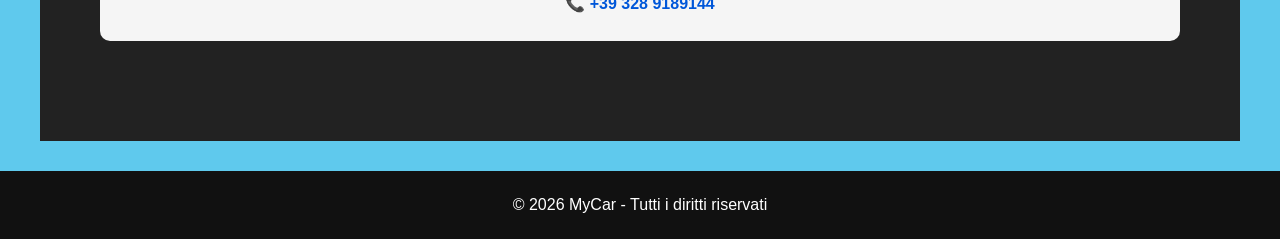
<file: dettagliCorsa.html>
<!DOCTYPE html>
<html lang="it">

<head>
    <meta charset="UTF-8">
    <meta name="viewport" content="width=device-width, initial-scale=1.0">
    <title>MyCar OPEL Corsa 1.3 CDTI- </title>
    <link rel="stylesheet" href="style.css">
</head>

<body>

    <header>
        <h1>MyCar</h1>
    </header>

    <main>

        <section>
            <h2>OPEL Corsa 1.3 CDTI</h2>

<img src="Corsa.jpg" alt="Opel corsa" class="car-detail-image">
<img src="Corsa esterno lato.jpg" alt="Opel corsa" class="car-detail-image">
<img src="Corsa retro gancio.jpg" alt="Opel corsa" class="car-detail-image">
<img src="Corsa interno.jpg" alt="Opel corsa" class="car-detail-image">
            <p><strong>Anno:</strong> 2015</p>
            <p><strong>Chilometri:</strong> 156.000 km</p>
            <p><strong>Alimentazione:</strong> Diesel</p>
            <p><strong>Cambio:</strong> Manuale 5 marce</p>
            <p><strong>Potenza:</strong>  75CV</p>
            <p><strong>Colore esterno:</strong> Grigio scuro metallizzato</p>
            <p><strong>Interni:</strong> Tessuto grgio</p>
            <p><strong>Proprietari:</strong> 2</p>
            <p><strong>Targa:</strong> HD683CM</p>

            <h3>€ 3.500</h3>

            <button onclick="history.back()">Torna alle auto</button>
            <div class="contatti-auto">
    <p>Contattaci per informazioni:</p>

    <a href="tel:+393386911572">
        📞 +39 338 6911572
    </a>

    <a href="tel:+393289189144">
        📞 +39 328 9189144
    </a>
</div>
        </section>

    </main>

    <footer>
        <p>© 2026 MyCar - Tutti i diritti riservati</p>
    </footer>

</body>

</html>
</file>
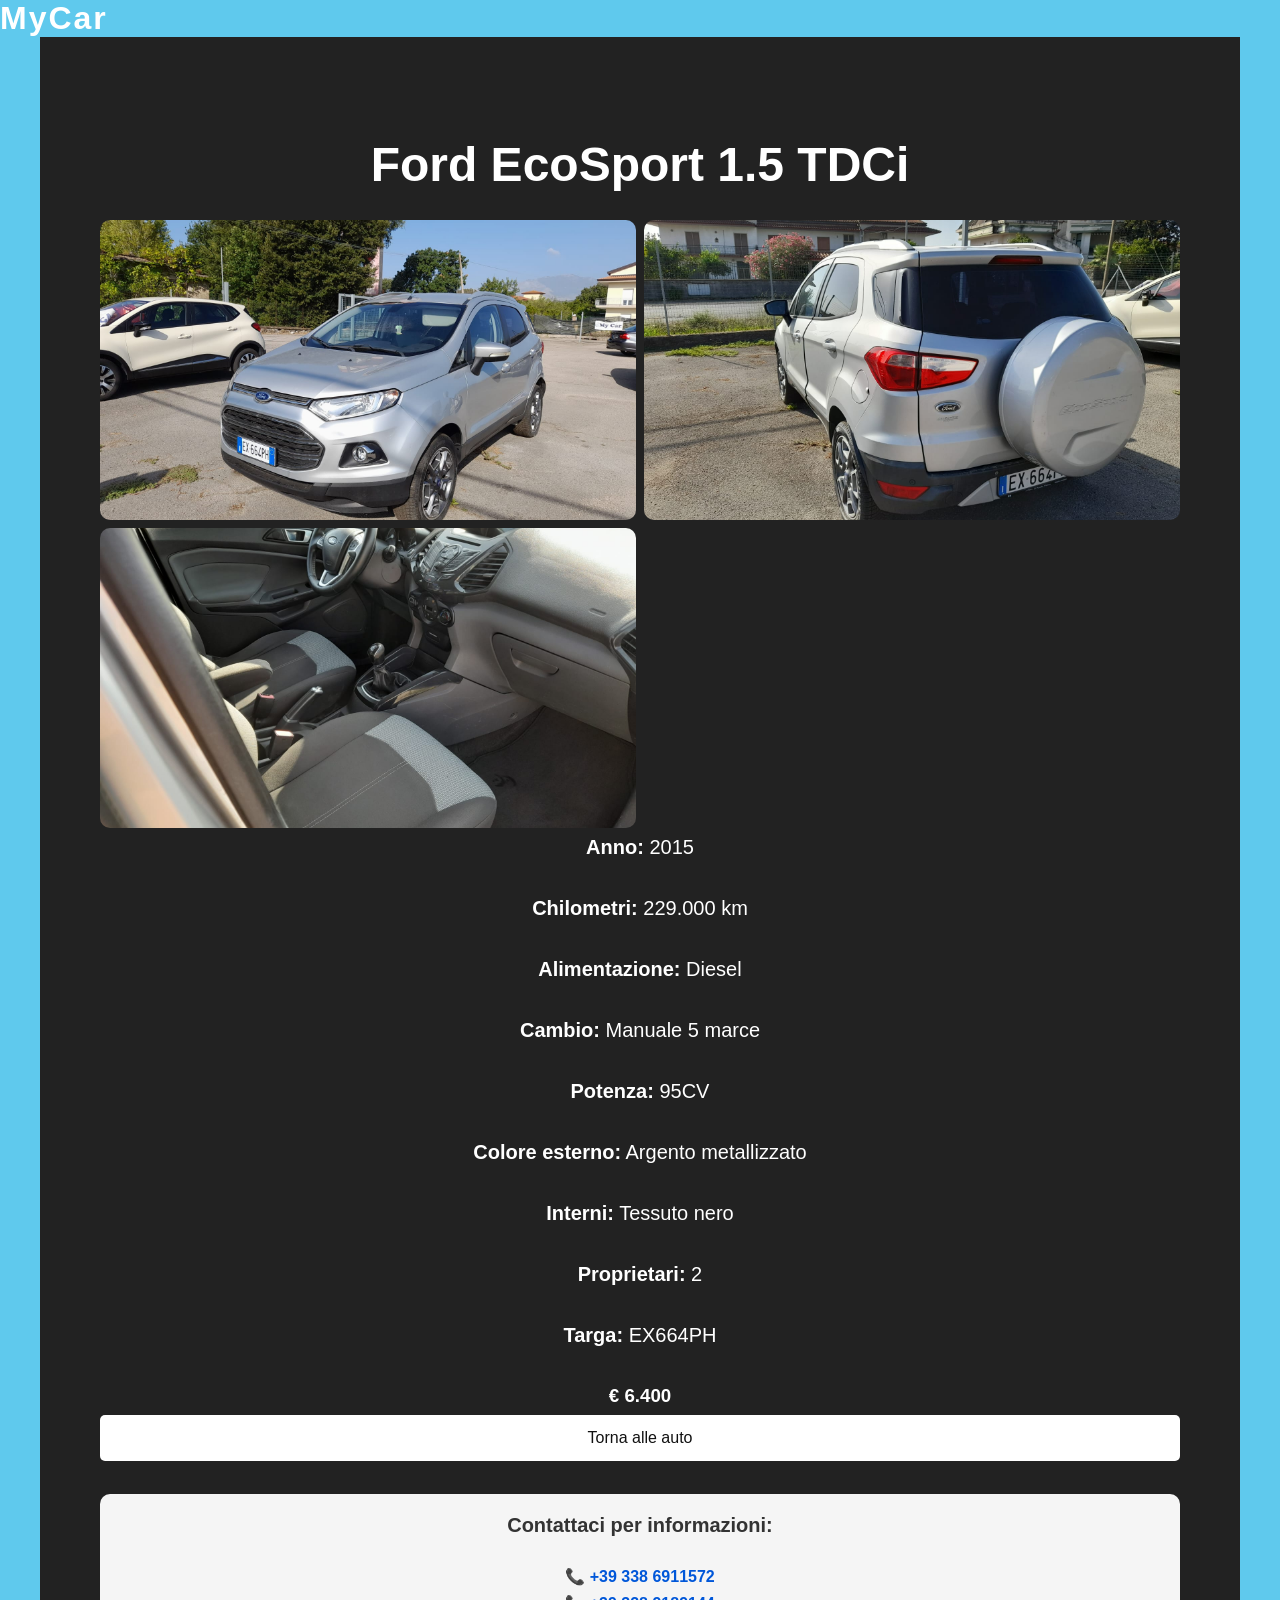
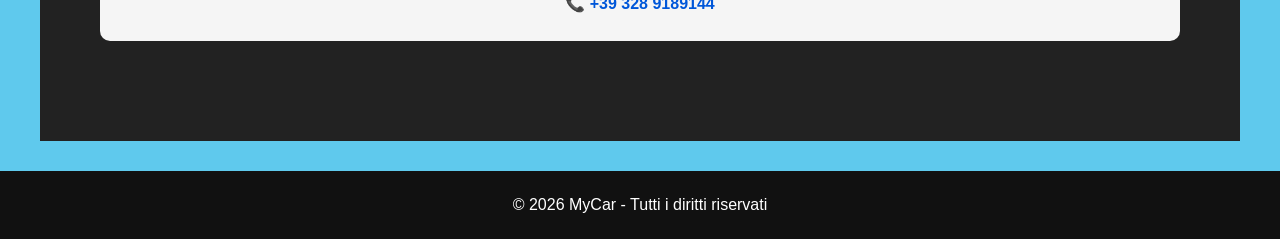
<file: dettagliFordEcosport.html>
<!DOCTYPE html>
<html lang="it">

<head>
    <meta charset="UTF-8">
    <meta name="viewport" content="width=device-width, initial-scale=1.0">
    <title>MyCar - Ford EcoSport 1.5 TDCi</title>
    <link rel="stylesheet" href="style.css">
</head>

<body>

    <header>
        <h1>MyCar</h1>
    </header>

    <main>

        <section>
            <h2>Ford EcoSport 1.5 TDCi</h2>

<img src="ECOsport.jpg" alt="Ford" class="car-detail-image">
<img src="ECOsport RETRO.jpg" alt="Ford" class="car-detail-image">
<img src="ECOSPORT INTERNI.jpg" alt="Ford" class="car-detail-image">


            <p><strong>Anno:</strong> 2015</p>
            <p><strong>Chilometri:</strong> 229.000 km</p>
            <p><strong>Alimentazione:</strong> Diesel</p>
            <p><strong>Cambio:</strong> Manuale 5 marce</p>
            <p><strong>Potenza:</strong>  95CV</p>
            <p><strong>Colore esterno:</strong> Argento metallizzato</p>
            <p><strong>Interni:</strong> Tessuto nero</p>
            <p><strong>Proprietari:</strong> 2</p>
            <p><strong>Targa:</strong> EX664PH</p>

            <h3>€ 6.400</h3>

            <button onclick="history.back()">Torna alle auto</button>
            <div class="contatti-auto">
    <p>Contattaci per informazioni:</p>

    <a href="tel:+393386911572">
        📞 +39 338 6911572
    </a>

    <a href="tel:+393289189144">
        📞 +39 328 9189144
    </a>
</div>
        </section>

    </main>

    <footer>
        <p>© 2026 MyCar - Tutti i diritti riservati</p>
    </footer>

</body>

</html>
</file>
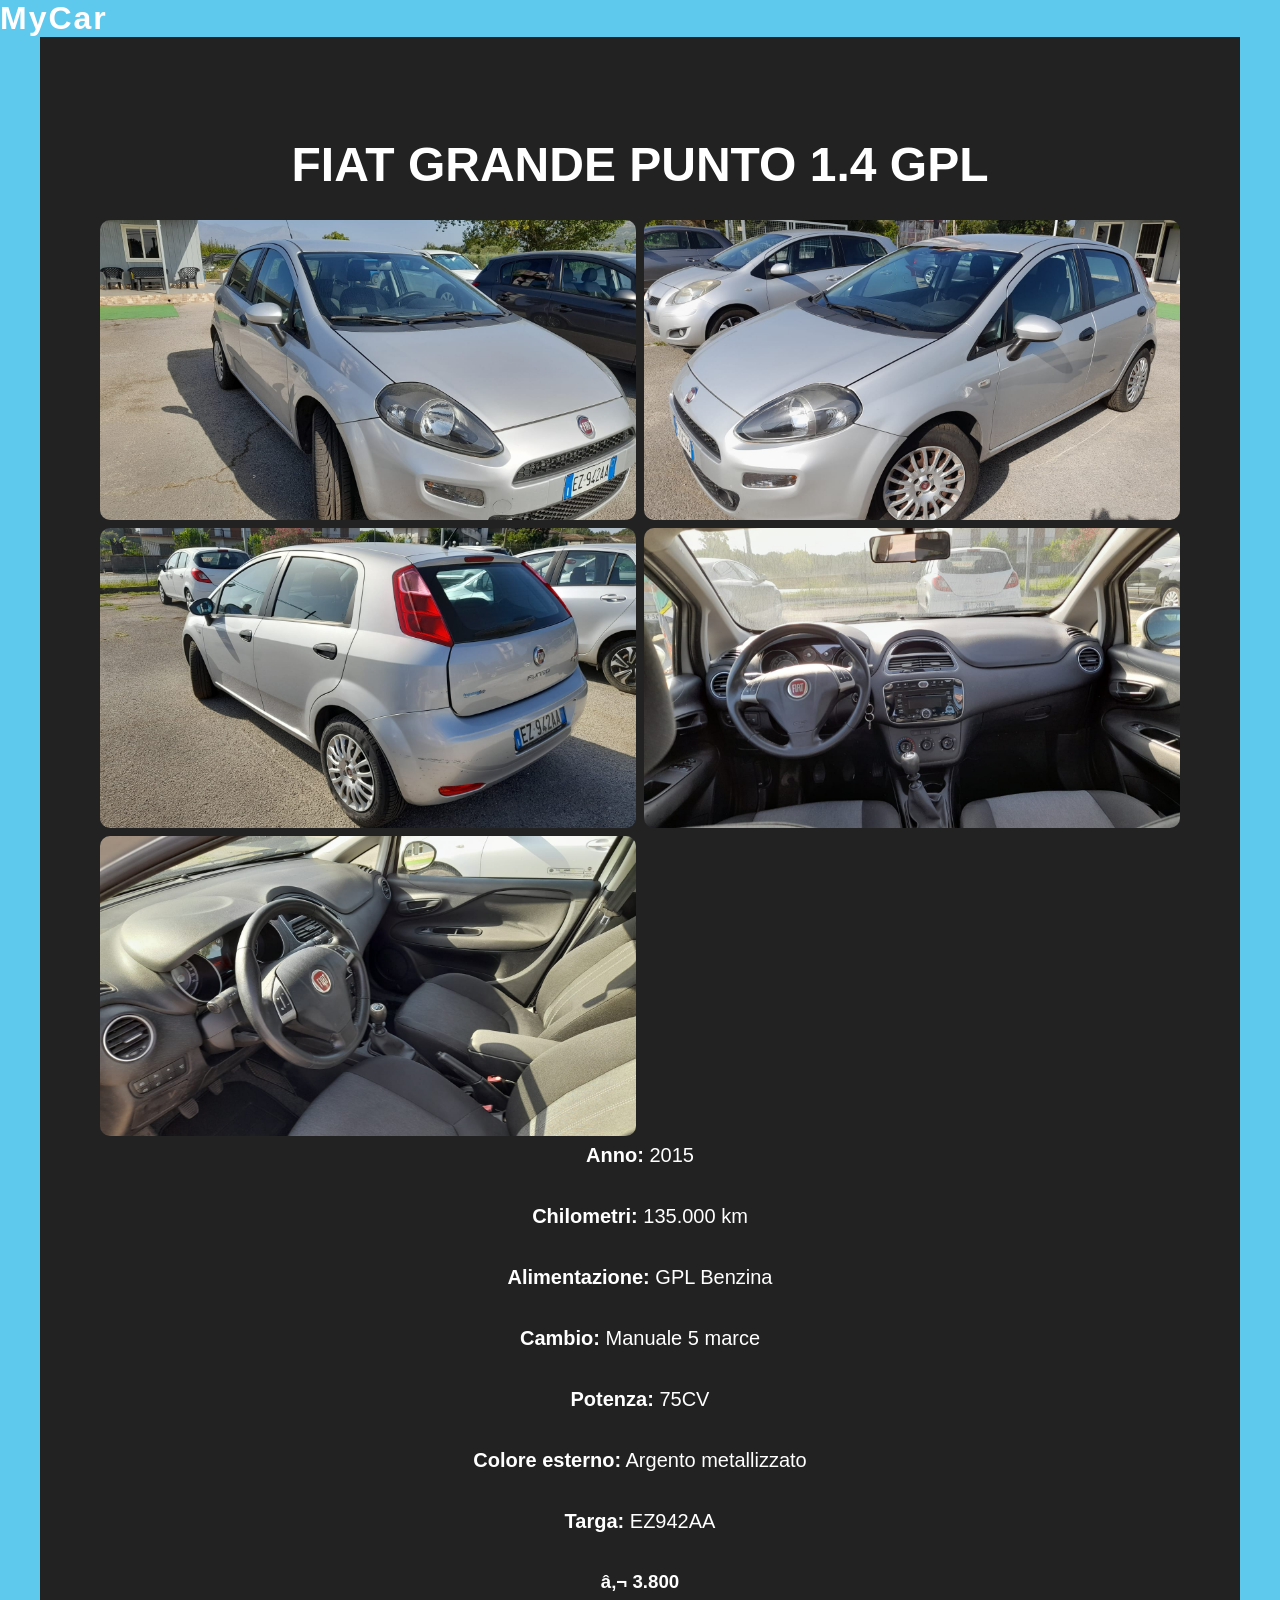
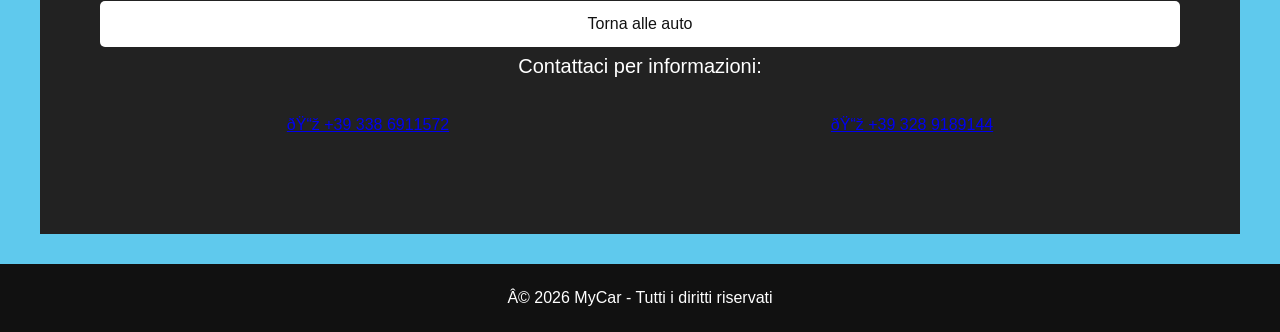
<file: dettagligrandepunto1.4gpl.html>
<!DOCTYPE html>
<html lang="it">

<head 
    <meta charset="UTF-8">
    <meta name="viewport" content="width=device-width, initial-scale=1.0">
    <title>MyCar - FIAT GRANDE PUNTO 1.4 GPL</title>
    <link rel="stylesheet" href="style.css">
</head>

<body>

    <header>
        <h1>MyCar</h1>
    </header>

    <main>

        <section>
            <h2>FIAT GRANDE PUNTO 1.4 GPL</h2>

           <img src="FIAT GRANDE PUNTO ESTERNO.jpg" alt="FIAT GRANDE PUNTO 1.4 GPL" class="car-detail-image">
           <img src="FIAT GRANDE PUNTO ESTERNO lato.jpg" alt="FIAT GRANDE PUNTO 1.4 GPL" class="car-detail-image">
           <img src="FIAT GRANDE PUNTO RETRO LATO.jpg" alt="FIAT GRANDE PUNTO 1.4 GPL" class="car-detail-image">
           <img src="FIAT GRANDE PUNTO interno.jpg" alt="FIAT GRANDE PUNTO 1.4 GPL" class="car-detail-image">
           <img src="FIAT GRANDE PUNTO interno2.jpg" alt="FIAT GRANDE PUNTO 1.4 GPL" class="car-detail-image">




            <p><strong>Anno:</strong> 2015</p>
            <p><strong>Chilometri:</strong> 135.000 km</p>
            <p><strong>Alimentazione:</strong> GPL Benzina</p>
            <p><strong>Cambio:</strong> Manuale 5 marce</p>
            <p><strong>Potenza:</strong> 75CV</p>
            <p><strong>Colore esterno:</strong>  Argento metallizzato</p>
            <p><strong>Targa:</strong> EZ942AA</p>

            <h3>€ 3.800</h3>

            <button onclick="history.back()">Torna alle auto</button>
           <p>Contattaci per informazioni:</p>

    <a href="tel:+393386911572">
        📞 +39 338 6911572
    </a>

    <a href="tel:+393289189144">
        📞 +39 328 9189144
    </a>
</div>
        </section>

    </main>

    <footer>
        <p>© 2026 MyCar - Tutti i diritti riservati</p>
    </footer>

</body>

</html>
</file>
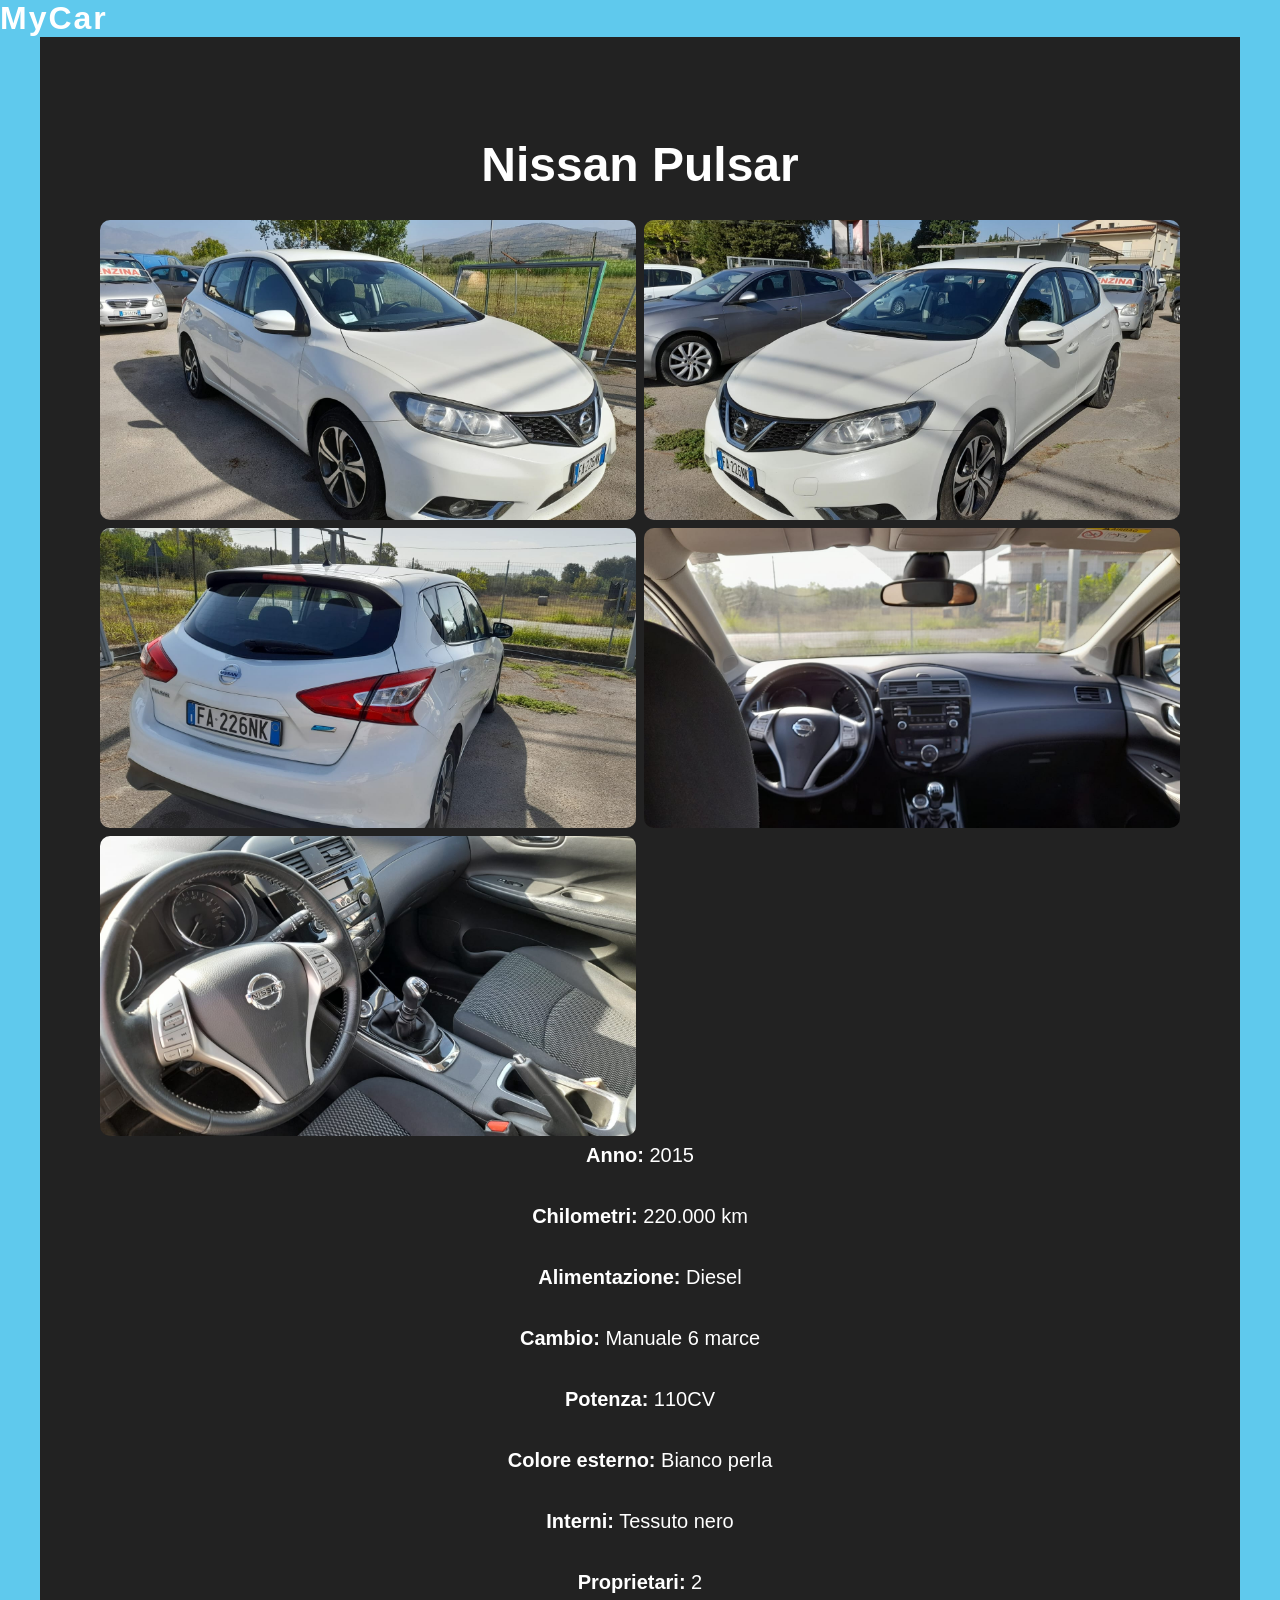
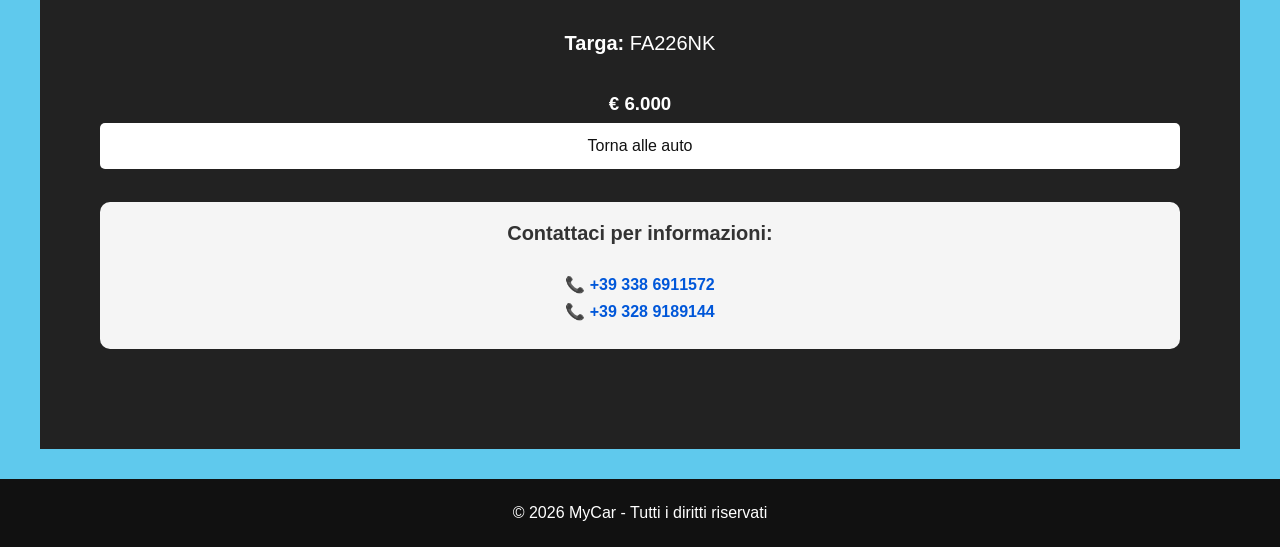
<file: dettagliNissanPulsar.html>
<!DOCTYPE html>
<html lang="it">

<head>
    <meta charset="UTF-8">
    <meta name="viewport" content="width=device-width, initial-scale=1.0">
    <title>MyCar - Nissan Pulsar</title>
    <link rel="stylesheet" href="style.css">
</head>

<body>

    <header>
        <h1>MyCar</h1>
    </header>

    <main>

        <section>
            <h2>Nissan Pulsar</h2>

<img src="NissanPulsar.jpg" alt="Nissan Pulsar" class="car-detail-image">
<img src="NissanPulsar esterno lato.jpg" alt="Nissan Pulsar" class="car-detail-image">
<img src="NissanPulsar retro.jpg" alt="Nissan Pulsar" class="car-detail-image">
<img src="NissanPulsar interno.jpg" alt="Nissan Pulsar" class="car-detail-image">
<img src="NissanPulsar interno2.jpg" alt="Nissan Pulsar" class="car-detail-image">



            <p><strong>Anno:</strong> 2015</p>
            <p><strong>Chilometri:</strong> 220.000 km</p>
            <p><strong>Alimentazione:</strong> Diesel</p>
            <p><strong>Cambio:</strong> Manuale 6 marce</p>
            <p><strong>Potenza:</strong>  110CV</p>
            <p><strong>Colore esterno:</strong> Bianco perla</p>
            <p><strong>Interni:</strong> Tessuto nero</p>
            <p><strong>Proprietari:</strong> 2</p>
            <p><strong>Targa:</strong> FA226NK</p>

            <h3>€ 6.000</h3>

            <button onclick="history.back()">Torna alle auto</button>
            <div class="contatti-auto">
    <p>Contattaci per informazioni:</p>

    <a href="tel:+393386911572">
        📞 +39 338 6911572
    </a>

    <a href="tel:+393289189144">
        📞 +39 328 9189144
    </a>
</div>
        </section>

    </main>

    <footer>
        <p>© 2026 MyCar - Tutti i diritti riservati</p>
    </footer>

</body>

</html>
</file>
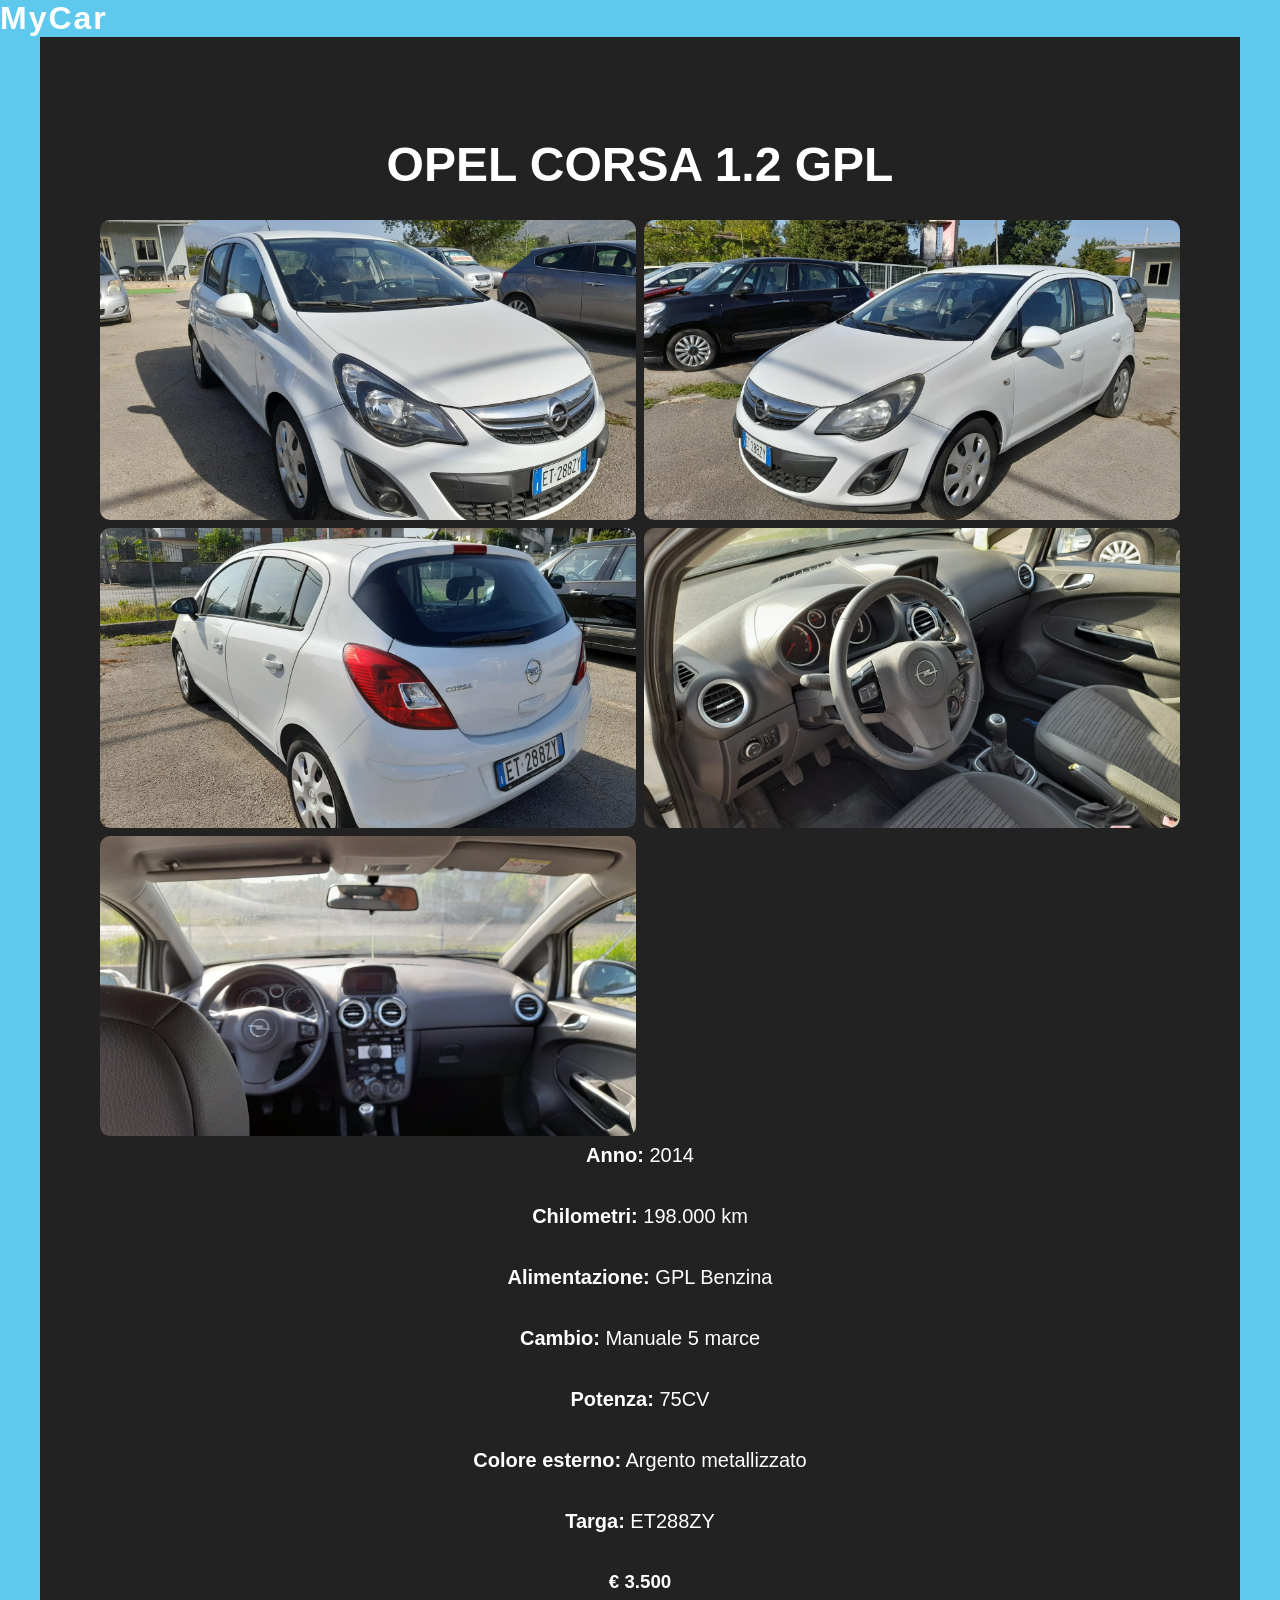
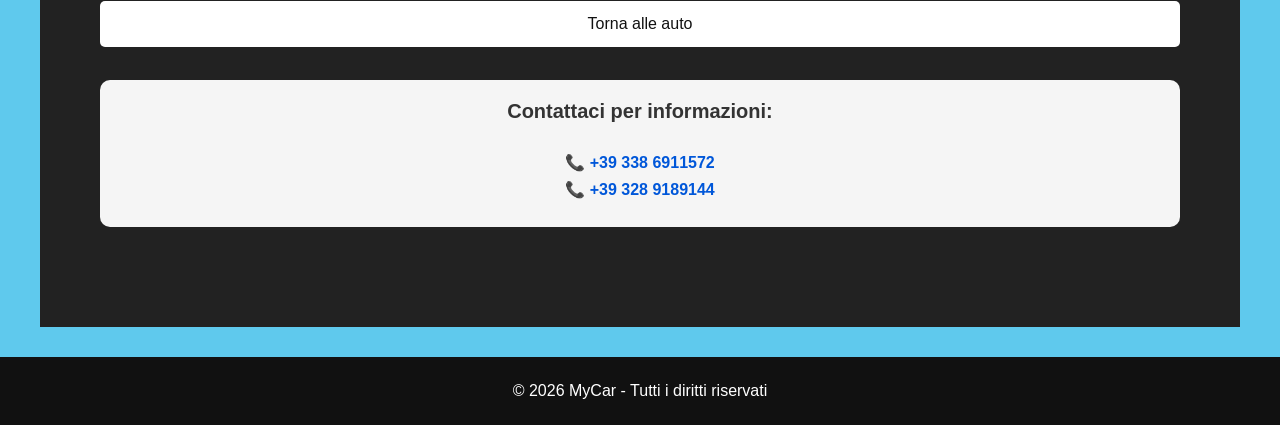
<file: dettagliOPEL CORSA 12 GPL.html>
<!DOCTYPE html>
<html lang="it">

<head>
    <meta charset="UTF-8">
    <meta name="viewport" content="width=device-width, initial-scale=1.0">
    <title>MyCar - OPEL CORSA 1.2 GPL</title>
    <link rel="stylesheet" href="style.css">
</head>

<body>

    <header>
        <h1>MyCar</h1>
    </header>

    <main>

        <section>
            <h2>OPEL CORSA 1.2 GPL</h2>

<img src="OPEL CORSA 12 GPL.jpg" alt="OPEL CORSA 1.2 GPL" class="car-detail-image">
<img src="OPEL CORSA 12 GPL esterno lato.jpg" alt="OPEL CORSA 1.2 GPL" class="car-detail-image">
<img src="OPEL CORSA 12 GPL retro.jpg" alt="OPEL CORSA 1.2 GPL" class="car-detail-image">
<img src="OPEL CORSA 12 GPL interno.jpg" alt="OPEL CORSA 1.2 GPL" class="car-detail-image">
<img src="OPEL CORSA 12 GPL interno2.jpg" alt="OPEL CORSA 1.2 GPL" class="car-detail-image">



            <p><strong>Anno:</strong> 2014</p>
            <p><strong>Chilometri:</strong> 198.000 km</p>
            <p><strong>Alimentazione:</strong> GPL Benzina</p>
            <p><strong>Cambio:</strong> Manuale 5 marce</p>
            <p><strong>Potenza:</strong>  75CV</p>
            <p><strong>Colore esterno:</strong> Argento metallizzato</p>
            <p><strong>Targa:</strong> ET288ZY</p>

            <h3>€ 3.500</h3>

            <button onclick="history.back()">Torna alle auto</button>
            <div class="contatti-auto">
    <p>Contattaci per informazioni:</p>

    <a href="tel:+393386911572">
        📞 +39 338 6911572
    </a>

    <a href="tel:+393289189144">
        📞 +39 328 9189144
    </a>
</div>
        </section>

    </main>

    <footer>
        <p>© 2026 MyCar - Tutti i diritti riservati</p>
    </footer>

</body>

</html>
</file>
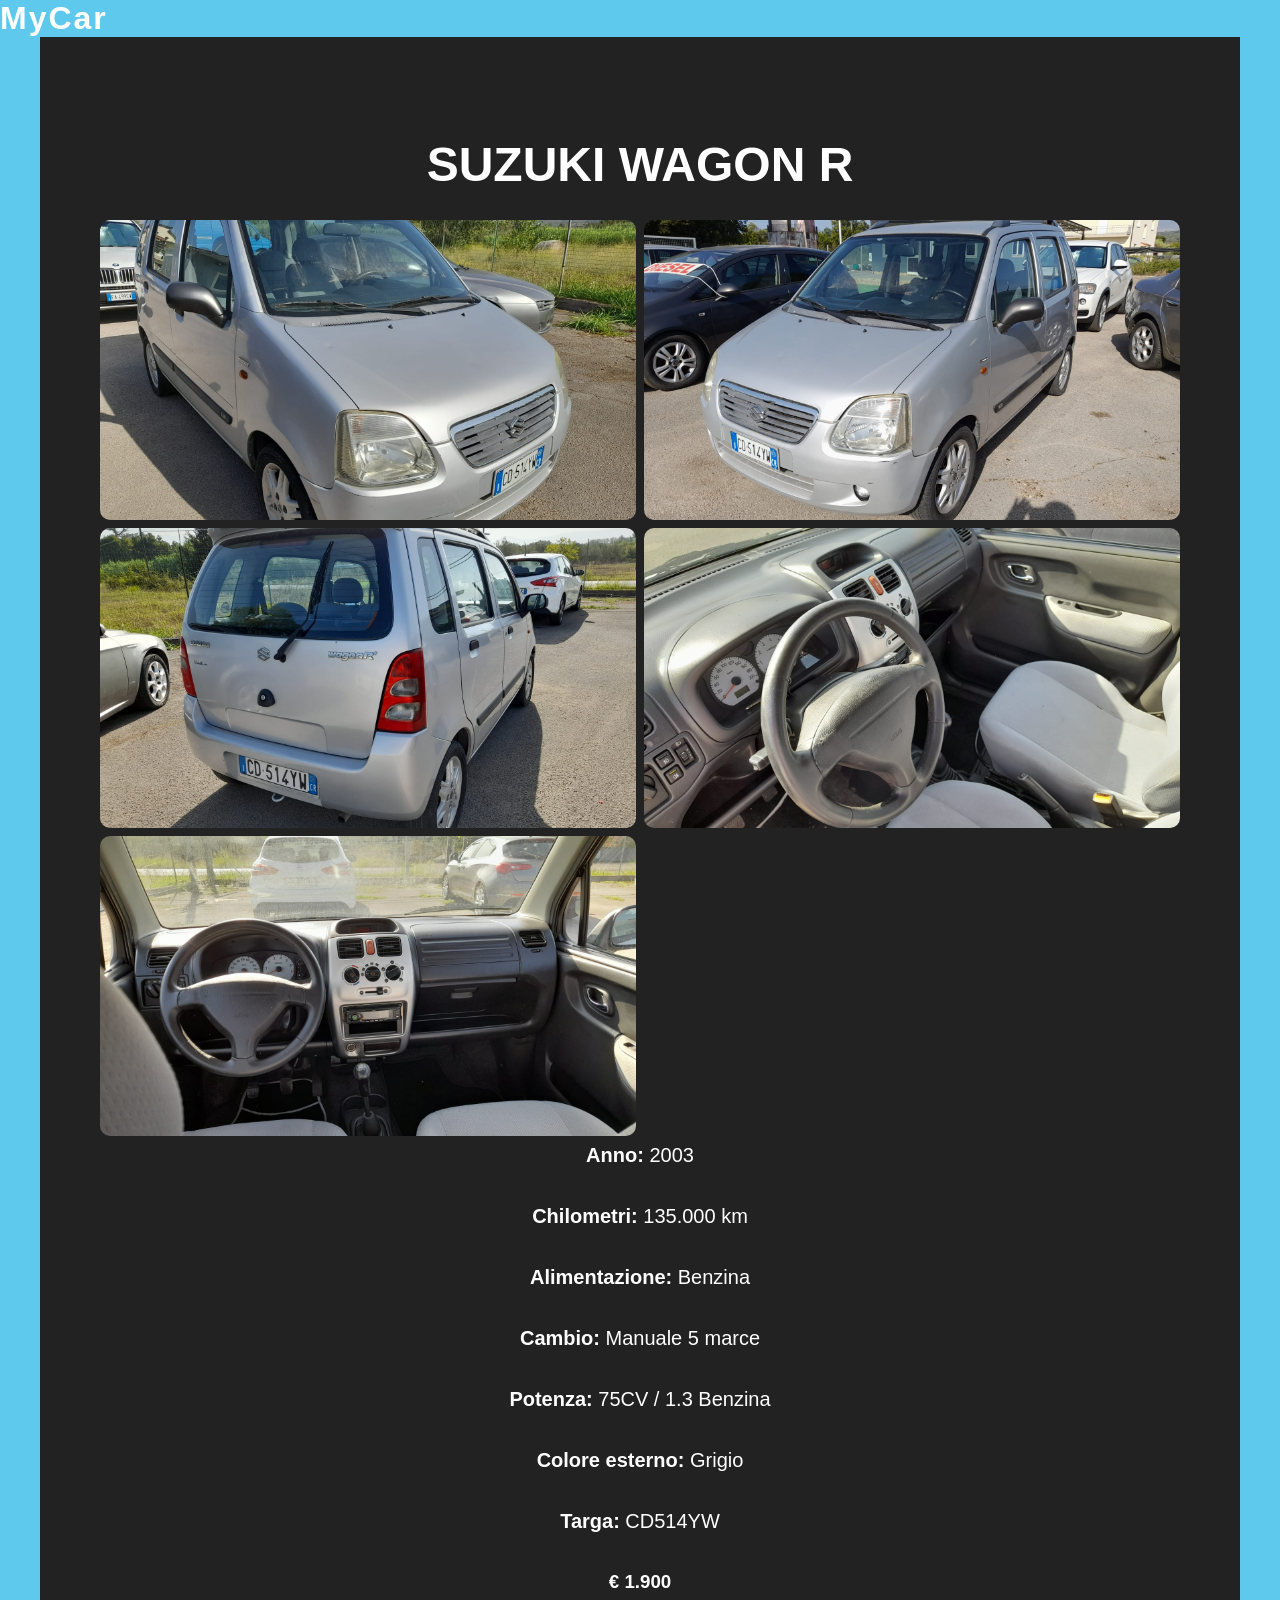
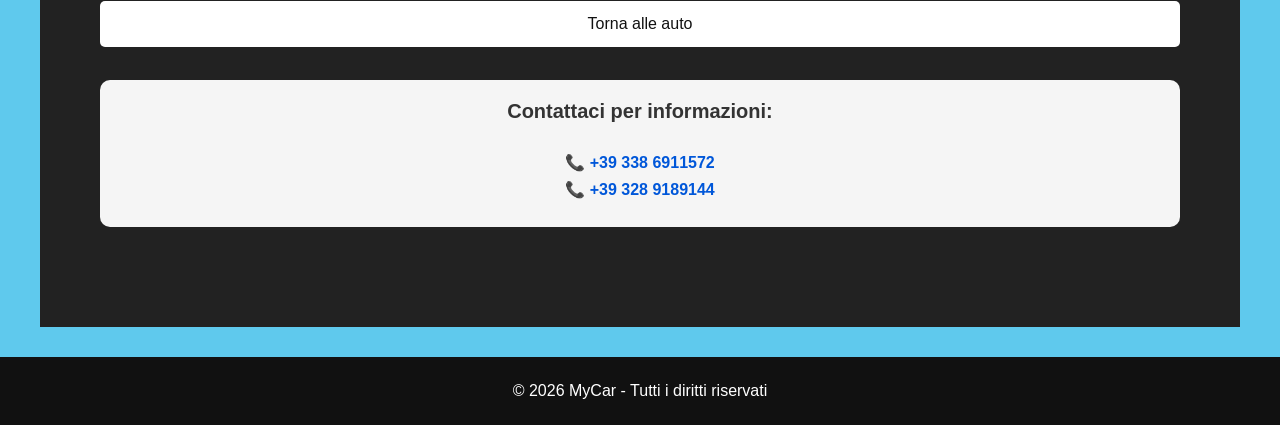
<file: dettagliSuzukiWagonR.html>
<!DOCTYPE html>
<html lang="it">

<head>
    <meta charset="UTF-8">
    <meta name="viewport" content="width=device-width, initial-scale=1.0">
    <title>MyCar - SUZUKI WAGON R 1.3 benzina</title>
    <link rel="stylesheet" href="style.css">
</head>

<body>

    <header>
        <h1>MyCar</h1>
    </header>

    <main>

        <section>
            <h2>SUZUKI WAGON R</h2>

<img src="SUZUKI WAGONR.jpg" alt="suzuki wagon R" class="car-detail-image">
<img src="SUZUKI WAGONR ESTERNO.jpg" alt="suzuki wagon R" class="car-detail-image">
<img src="SUZUKI WAGONR ESTERNO RETRO.jpg" alt="suzuki wagon R" class="car-detail-image">
<img src="SUZUKI WAGONR INTERNO.jpg" alt="suzuki wagon R" class="car-detail-image">
<img src="SUZUKI WAGONR INTERNO 2.jpg" alt="suzuki wagon R" class="car-detail-image">


            <p><strong>Anno:</strong> 2003</p>
            <p><strong>Chilometri:</strong> 135.000 km</p>
            <p><strong>Alimentazione:</strong> Benzina</p>
            <p><strong>Cambio:</strong> Manuale 5 marce</p>
            <p><strong>Potenza:</strong>  75CV / 1.3 Benzina</p>
            <p><strong>Colore esterno:</strong> Grigio</p>
            <p><strong>Targa:</strong> CD514YW </p>

            <h3>€ 1.900</h3>

            <button onclick="history.back()">Torna alle auto</button>
            <div class="contatti-auto">
    <p>Contattaci per informazioni:</p>

    <a href="tel:+393386911572">
        📞 +39 338 6911572
    </a>

    <a href="tel:+393289189144">
        📞 +39 328 9189144
    </a>
</div>
        </section>

    </main>

    <footer>
        <p>© 2026 MyCar - Tutti i diritti riservati</p>
    </footer>

</body>

</html>
</file>
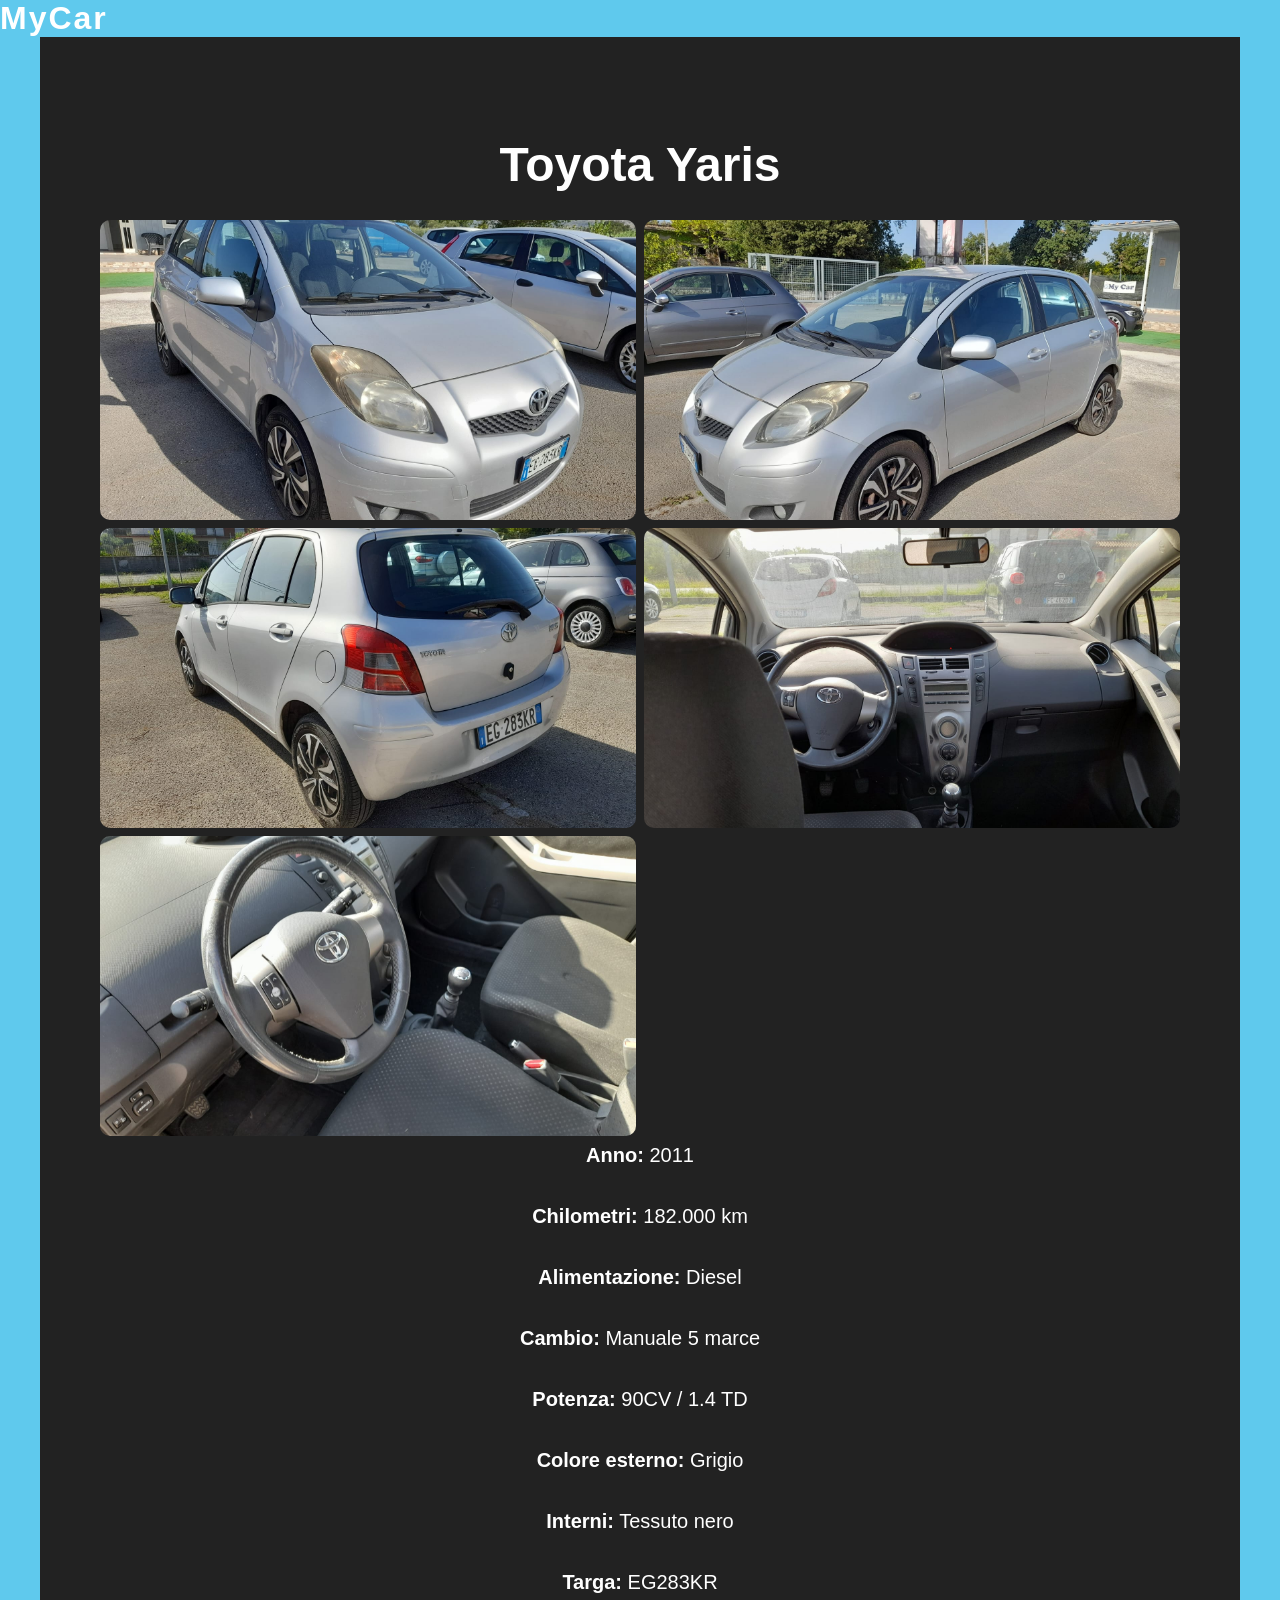
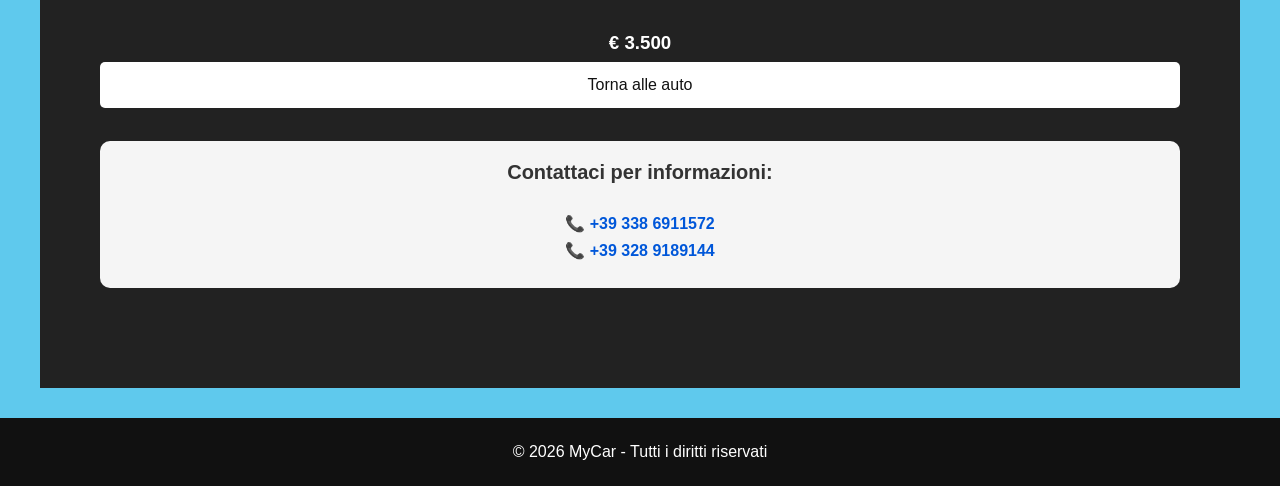
<file: dettagliYaris.html>
<!DOCTYPE html>
<html lang="it">

<head>
    <meta charset="UTF-8">
    <meta name="viewport" content="width=device-width, initial-scale=1.0">
    <title>MyCar - Nissan Pulsar</title>
    <link rel="stylesheet" href="style.css">
</head>

<body>

    <header>
        <h1>MyCar</h1>
    </header>

    <main>

        <section>
            <h2>Toyota Yaris</h2>

<img src="YARIS ESTERNO.jpg" alt="Nissan Pulsar" class="car-detail-image">
<img src="YARIS ESTERNO LATO.jpg" alt="Nissan Pulsar" class="car-detail-image">
<img src="YARIS ESTERNO RETRO.jpg" alt="Nissan Pulsar" class="car-detail-image">
<img src="YARIS interno.jpg" alt="Nissan Pulsar" class="car-detail-image">
<img src="YARIS interno2.jpg" alt="Nissan Pulsar" class="car-detail-image">



            <p><strong>Anno:</strong> 2011</p>
            <p><strong>Chilometri:</strong> 182.000 km</p>
            <p><strong>Alimentazione:</strong> Diesel</p>
            <p><strong>Cambio:</strong> Manuale 5 marce</p>
            <p><strong>Potenza:</strong>  90CV / 1.4 TD</p>
            <p><strong>Colore esterno:</strong> Grigio</p>
            <p><strong>Interni:</strong> Tessuto nero</p>
            <p><strong>Targa:</strong> EG283KR</p>

            <h3>€ 3.500</h3>

            <button onclick="history.back()">Torna alle auto</button>
            <div class="contatti-auto">
    <p>Contattaci per informazioni:</p>

    <a href="tel:+393386911572">
        📞 +39 338 6911572
    </a>

    <a href="tel:+393289189144">
        📞 +39 328 9189144
    </a>
</div>
        </section>

    </main>

    <footer>
        <p>© 2026 MyCar - Tutti i diritti riservati</p>
    </footer>

</body>

</html>
</file>
<file: style.css>
* {
    box-sizing: border-box;
    margin: 0;
    padding: 0;
}

body {
    font-family: Arial, Helvetica, sans-serif;
    background-color: #5fc9ed;
    color: white;
}

header h1 {
    font-size: 32px;
    letter-spacing: 2px;
}

nav {
    display: flex;
    gap: 30px;
}

nav a {
    color: #640303;
    text-decoration: none;
    font-size: 16px;
}

nav a:hover {
    color: #640303;
}

main {
    max-width: 1200px;
    margin: 0 auto;
}

main > section:first-child {
    background: #222;
    color: white;
    padding: 100px 60px;
    text-align: center;
}

main > section:first-child h2 {
    font-size: 48px;
    margin-bottom: 20px;
}

main > section:first-child p {
    font-size: 20px;
    margin-bottom: 30px;
}

button {
    background-color: white;
    color: #111;
    border: none;
    padding: 14px 28px;
    border-radius: 5px;
    font-size: 16px;
    cursor: pointer;
}

button:hover {
    background-color: #ddd;
}

main > section:nth-child(2) {
    padding: 60px 30px;
}

main > section:nth-child(2) h2 {
    font-size: 32px;
    margin-bottom: 30px;
}

main > section:nth-child(2) {
    display: grid;
    grid-template-columns: repeat(2, 1fr);
    gap: 25px;
}

main > section:nth-child(2) h2 {
    grid-column: 1 / -1;
}
main > section:nth-child(2) div {
    background: white;
    padding: 25px;
    border-radius: 10px;
}

main > section:nth-child(2) h3 {
    color: #222;
    font-size: 24px;
    margin-bottom: 15px;
}


main > section:nth-child(2) p {
    color: #555;
    margin-bottom: 10px;
}

main > section:nth-child(2) div {
    background-color: white;
    padding: 30px;
    border-radius: 10px;
    box-shadow: 0 5px 20px rgba(0, 0, 0, 0.08);
}

main > section:nth-child(2) h3 {
    font-size: 24px;
    margin-bottom: 15px;
}

main > section:nth-child(2) p {
    margin-bottom: 10px;
    color: #555;
}

main > section:nth-child(2) strong {
    display: block;
    font-size: 24px;
    margin-top: 15px;
    color: #800f0f;
}

footer {
    background-color: #111;
    color: white;
    text-align: center;
    padding: 25px;
    margin-top: 30px;
}

@media (max-width: 700px) {

    header {
        padding: 20px;
        flex-direction: column;
        gap: 20px;
    }

    nav {
        gap: 15px;
        flex-wrap: wrap;
        justify-content: center;
    }

    main > section:first-child {
        padding: 70px 20px;
    }

    main > section:first-child h2 {
        font-size: 34px;
    }

    main > section:nth-child(2) {
        grid-template-columns: 1fr;
    }
}
main > section:nth-child(2) button {
    background-color: #111;
    color: white;
    border: none;
    padding: 10px 20px;
    border-radius: 5px;
    cursor: pointer;
}

main > section:nth-child(2) button:hover {
    background-color: #333;
}
main > section:nth-child(2) img {
    width: 100%;
    height: 250px;
    object-fit: cover;
    border-radius: 8px;
}
.logo {
    width: 140px;
    height: auto;
}
nav {
    display: flex;
    justify-content: center;
    gap: 25px;
    margin-top: 10px;
}

nav a {
    color: #333;
    text-decoration: none;
    font-size: 18px;
    font-weight: bold;
}

nav a:hover {
    color: #0055cc;
}
#contatti,
#dove-ci-troviamo {
    background: white;
    color: #222;
    padding: 25px;
    margin: 30px auto;
    border-radius: 15px;
    max-width: 900px;
    box-shadow: 0 4px 12px rgba(0,0,0,0.15);
}

#contatti h2,
#dove-ci-troviamo h2 {
    color: #0057d9;
    margin-bottom: 10px;
}

#contatti a {
    color: #1f5cb9;
    font-weight: bold;
}
nav {
    display: flex;
    justify-content: center;
    gap: 25px;
    margin-top: 10px;
}

nav a {
    color: #222;
    text-decoration: none;
    font-weight: bold;
    font-size: 17px;
}

nav a:hover {
    color: #0057d9;
}
main > section:nth-child(2) img {
    transition: transform 0.3s ease;
}

main > section:nth-child(2) img:hover {
    transform: scale(1.03);
}
.hero {
    text-align: center;
    padding: 50px 20px;
    margin: 20px auto;
    background: white;
    border-radius: 15px;
    max-width: 1000px;
    box-shadow: 0 4px 12px rgba(0,0,0,0.15);
}

.hero h1 {
    color: #0057d9;
    font-size: 38px;
    margin-bottom: 15px;
}

.hero p {
    color: #333;
    font-size: 20px;
}
main > section:nth-child(2) {
    text-align: center;
    padding: 40px 20px;
    margin: 20px auto;
}

main > section:nth-child(2) h2 {
    font-size: 32px;
    color: #0057d9;
    margin-bottom: 10px;
}

main > section:nth-child(2) p {
    font-size: 18px;
    color: #333;
}
#auto-in-evidenza .auto-grid {
    display: grid;
    grid-template-columns: repeat(2, 1fr);
    gap: 20px;
    justify-content: center;
}
#auto-in-evidenza .auto-grid > div {
    background: rgb(48, 140, 179);
    padding: 15px;
    border-radius: 15px;
    box-shadow: 0 4px 12px rgba(0, 0, 0, 0.15);
    overflow: hidden;
    transition: transform 0.3s ease, box-shadow 0.3s ease;
}
#auto-in-evidenza .auto-grid > div:hover {
    transform: scale(1.03);
    box-shadow: 0 8px 20px rgba(0, 0, 0, 0.25);
}
#auto-in-evidenza .auto-grid img {
    width: 100%;
    height: 160px;
    object-fit: cover;
    border-radius: 10px;
    display: block;
    margin-bottom: 12px;
    } 
    @media (max-width: 700px) {
         #auto-in-evidenza .auto-grid  {
            grid-template-columns: 1fr;
            gap: 20px;
           } 
}
#auto-in-evidenza .auto-grid > div h3 {
    color: #faf7f7;
    margin: 10px 0;
    font-size: 20px;
}

#auto-in-evidenza .auto-grid > div p {
    color: #333;
    margin: 8px 0;
}

#auto-in-evidenza .auto-grid > div strong {
    display: block;
    margin-top: 15px;
    font-size: 20px;
    color: #f9f8f8;
}
#auto-in-evidenza .auto-grid > div {
    padding: 12px;
}

#auto-in-evidenza .auto-grid img {
    height: 250px;
    margin-bottom: 8px;
}

#auto-in-evidenza .auto-grid > div h3 {
    margin: 6px 0;
}

#auto-in-evidenza .auto-grid > div p {
    margin: 5px 0;
}

#auto-in-evidenza .auto-grid > div strong {
    margin-top: 10px;
}
/* Scheda dettagli auto */
.car-detail {
    background: white;
    color: #333;
    padding: 30px;
    border-radius: 15px;
    max-width: 900px;
    margin: 30px auto;
    box-shadow: 0 4px 15px rgba(0, 0, 0, 0.15);
}

/* Contatti nella pagina dettagli */
.contatti-auto {
    margin-top: 25px;
    padding: 20px;
    background: #f5f5f5;
    border-radius: 10px;
}

.contatti-auto p {
    color: #333;
    font-weight: bold;
}

.contatti-auto a {
    display: block;
    color: #0057d9;
    font-weight: bold;
    text-decoration: none;
    margin: 8px 0;
}

.contatti-auto a:hover {
    text-decoration: underline;
}

/* Foto dettagli auto - responsive */
.car-detail-image {
    width: 100%;
    height: 300px;
    object-fit: cover;
    border-radius: 10px;
    display: block;
}

/* Galleria nella pagina Dettagli */
section:has(.car-detail-image) {
    display: grid;
    grid-template-columns: repeat(2, minmax(0, 1fr));
    gap: 8px;
}

/* Testi e pulsanti sotto la galleria */
section:has(.car-detail-image) h2,
section:has(.car-detail-image) p,
section:has(.car-detail-image) h3,
section:has(.car-detail-image) button,
section:has(.car-detail-image) .contatti-auto {
    grid-column: 1 / -1;
}

/* Telefono */
@media (max-width: 700px) {
    section:has(.car-detail-image) {
        grid-template-columns: 1fr;
        gap: 10px;
    }

    .car-detail-image {
        width: 100%;
        height: auto;
        aspect-ratio: 4 / 3;
        object-fit: cover;
    }
}

/* Adattamento per telefoni */
@media (max-width: 700px) {
    .car-detail {
        width: calc(100% - 30px);
        padding: 15px;
        margin: 30px auto;
        box-sizing: border-box;
    }
    }
</file>
